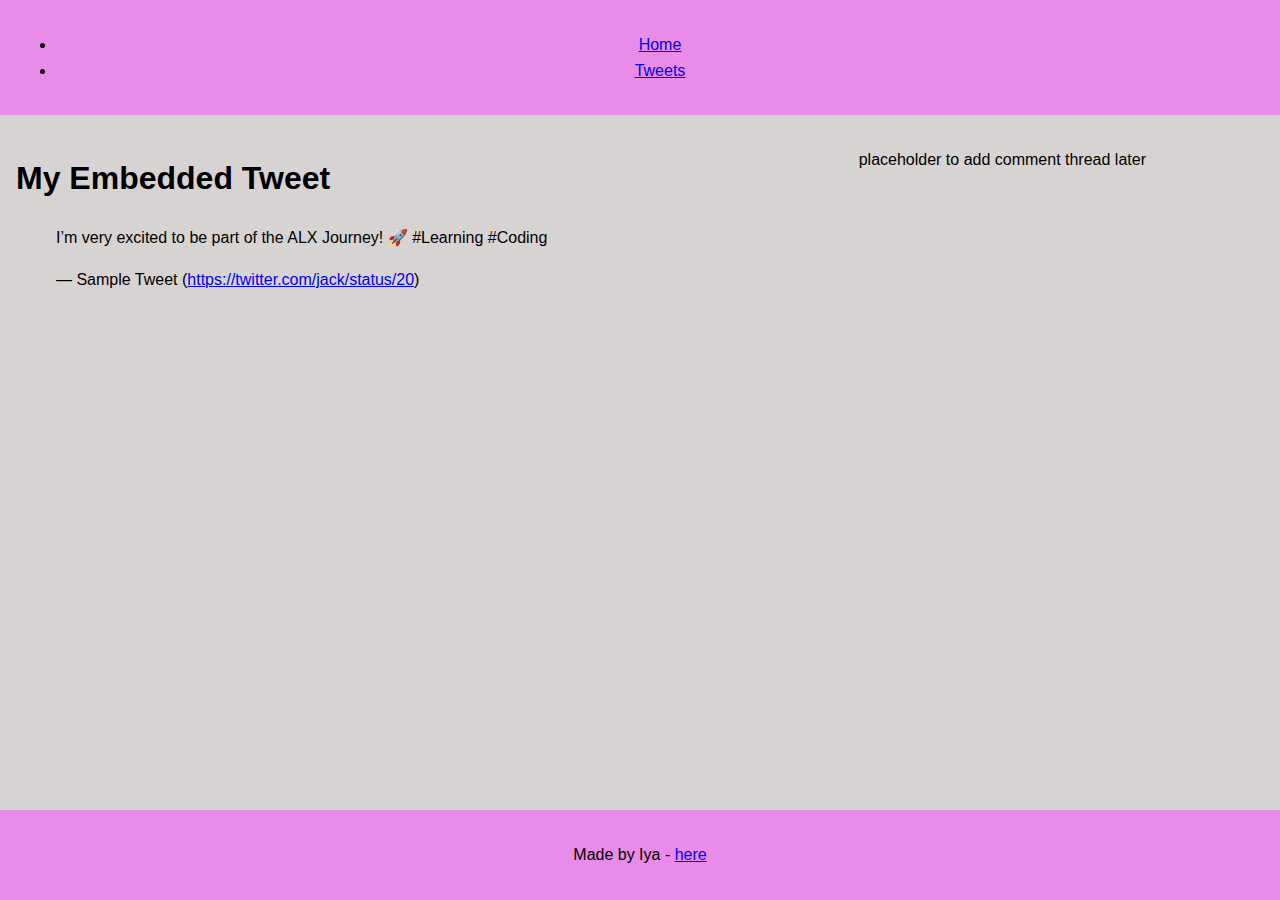
<file: css_basic/tweets.html>
<!DOCTYPE html>
<html lang="en">
<head>
  <meta charset="UTF-8">
  <meta name="viewport" content="width=device-width, initial-scale=1.0">
  <title>Tweets Page</title>

  <link href="base.css" rel="stylesheet">
<link href="styles.css" rel="stylesheet">
</head>
<body>
  <header>
    <ul>
      <li><a href="index.html">Home</a></li>
      <li><a href="tweets.html">Tweets</a></li>
    </ul>
  </header>

  <main>
    <article>
      <h1>My Embedded Tweet</h1>
      <blockquote class="twitter-tweet">
        <p lang="en" dir="ltr">I’m very excited to be part of the ALX Journey! 🚀 #Learning #Coding</p>
        &mdash; Sample Tweet (<a href="https://twitter.com/jack/status/20">https://twitter.com/jack/status/20</a>)
      </blockquote>
      <script async src="https://platform.twitter.com/widgets.js" charset="utf-8"></script>
    </article>
    <aside>
      <p>placeholder to add comment thread later</p>
    </aside>
  </main>

  <footer>
    <p>Made by Iya - <a href="https://your-link.com" target="_blank">here</a></p>
  </footer>
</body>
</html>
</file>
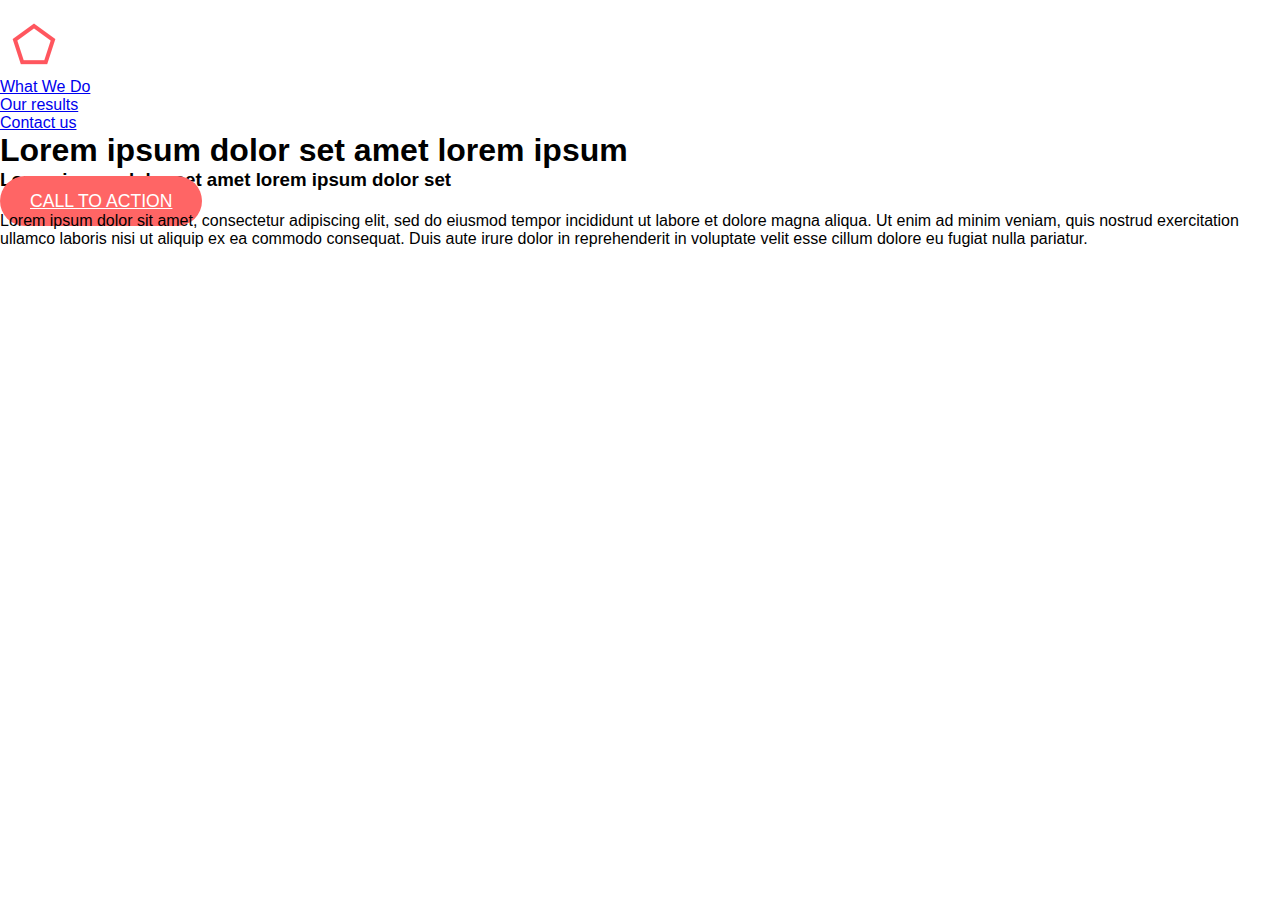
<file: headphones/0-index.html>
<!DOCTYPE html>
<html lang="en">
  <head>
    <meta charset="UTF-8" />
    <meta name="viewport" content="width=device-width, initial-scale=1.0" />
    <title>Headphones Website</title>
    <link rel="stylesheet" href="0-styles.css" />
  </head>
  <body>
        <!-- === CONTAINER START === -->
        <header class="header">
            <!-- === CONTAINER START === -->
            <div class="container">
                <!-- === NAVIGATION START === -->
                <nav class="navbar">
                    <div class="navbar__brand__open">
                        <img src="./images/logo_headphones.png" alt="Headphones logo" class="navbar__brand">
                        <div class="navbar__toggler active">
                            <div class="line top"></div>
                            <div class="line middle"></div>
                            <div class="line bottom"></div>
                        </div>
                    </div>
                    <ul class="navbar__list">
                        <li class="navbar__list-item active"><a href="#" class="navbar__link">What We Do</a></li>
                        <li class="navbar__list-item"><a href="#" class="navbar__link">Our results</a></li>
                        <li class="navbar__list-item"><a href="#" class="navbar__link">Contact us</a></li>
                    </ul>
                </nav>
                <!-- === NAVIGATION END === -->
                <div class="intro__section">
                   <div class="intro__text">
                    <h1 class="intro__title">Lorem ipsum dolor set amet lorem ipsum</h1>
                    <h3 class="intro__sub-title">Lorem ipsum dolor set amet lorem ipsum dolor set</h3>
                    <a href="" class="btn btn--cta">call to action</a>
                    <p class="intro__desc">
                        Lorem ipsum dolor sit amet, consectetur adipiscing elit, sed do eiusmod tempor incididunt ut labore et dolore magna
                        aliqua. Ut enim ad minim veniam, quis nostrud exercitation ullamco laboris nisi ut aliquip ex ea commodo consequat. Duis
                        aute irure dolor in reprehenderit in voluptate velit esse cillum dolore eu fugiat nulla pariatur.
                    </p>
                   </div>
                </div>
            </div>
            <!-- === CONTAINER END === -->
        </header>
        <!-- === HEADER END === -->
        <main></main>
        <footer>

    </footer>
  </body>
</html>
</file>
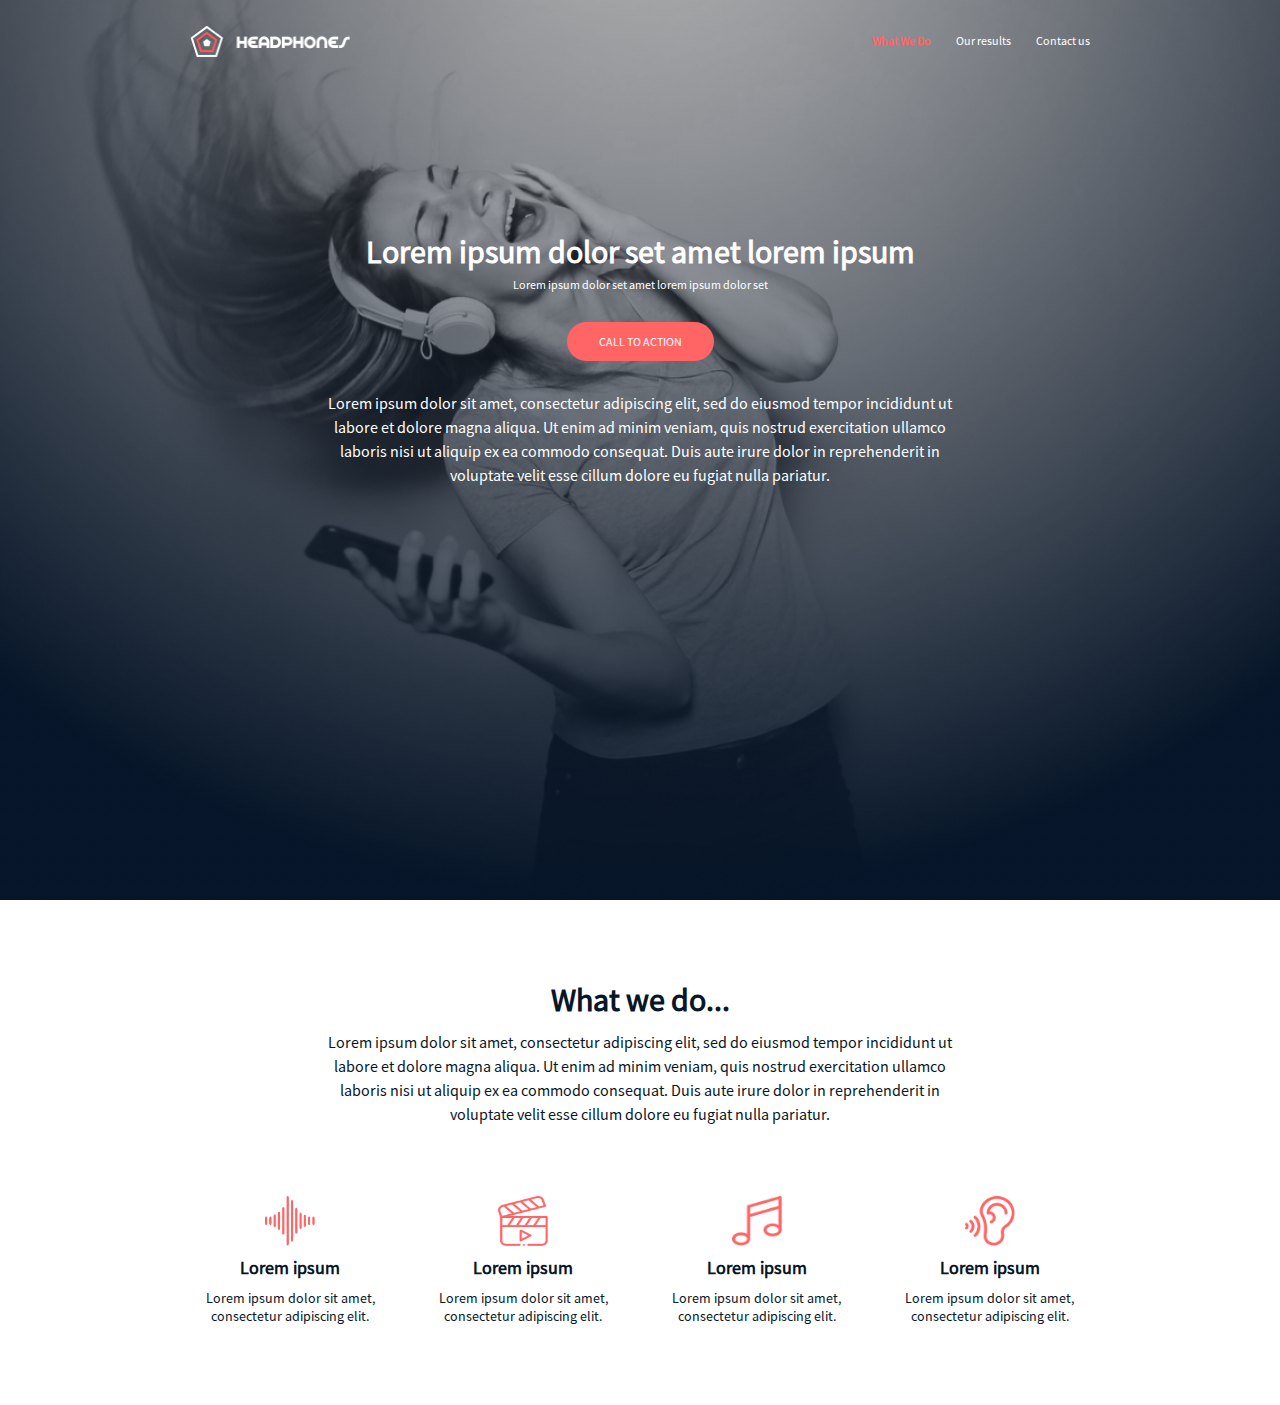
<file: headphones/1-index.html>
<!DOCTYPE html>
<html lang="en">

<head>
    <meta charset="UTF-8" />
    <meta name="viewport" content="width=device-width, initial-scale=1.0" />
    <title>Headphones Website</title>
    <link rel="stylesheet" href="1-styles.css" />
</head>

<body>
    <!-- === CONTAINER START === -->
    <header class="header">
        <!-- === CONTAINER START === -->
        <div class="container">
            <!-- === NAVIGATION START === -->
            <nav class="navbar">
                <div class="navbar__brand__open">
                    <img src="./images/logo_headphones.png" alt="Headphones logo" class="navbar__brand">
                    <div class="navbar__toggler active">
                        <div class="line top"></div>
                        <div class="line middle"></div>
                        <div class="line bottom"></div>
                    </div>
                </div>
                <ul class="navbar__list">
                    <li class="navbar__list-item active"><a href="#" class="navbar__link">What We Do</a></li>
                    <li class="navbar__list-item"><a href="#" class="navbar__link">Our results</a></li>
                    <li class="navbar__list-item"><a href="#" class="navbar__link">Contact us</a></li>
                </ul>
            </nav>
            <!-- === NAVIGATION END === -->
            <div class="intro__section">
                <div class="intro__text">
                    <h1 class="intro__title">Lorem ipsum dolor set amet lorem ipsum</h1>
                    <h3 class="intro__sub-title">Lorem ipsum dolor set amet lorem ipsum dolor set</h3>
                    <a href="" class="btn btn--cta">call to action</a>
                    <p class="intro__desc">
                        Lorem ipsum dolor sit amet, consectetur adipiscing elit, sed do eiusmod tempor incididunt ut
                        labore et dolore magna
                        aliqua. Ut enim ad minim veniam, quis nostrud exercitation ullamco laboris nisi ut aliquip ex ea
                        commodo consequat. Duis
                        aute irure dolor in reprehenderit in voluptate velit esse cillum dolore eu fugiat nulla
                        pariatur.
                    </p>
                </div>
            </div>
        </div>
        <!-- === CONTAINER END === -->
    </header>
    <!-- === HEADER END === -->
    <main>
        <!-- === WHAT WE DO SECTION -->
        <section class="wwwd__section">
            <div class="container">
                <div class="section__header">
                    <h2>What we do...</h2>
                    <p>Lorem ipsum dolor sit amet, consectetur adipiscing elit, sed do eiusmod tempor incididunt ut
                        labore et dolore magna
                        aliqua. Ut enim ad minim veniam, quis nostrud exercitation ullamco laboris nisi ut aliquip ex ea
                        commodo consequat. Duis
                        aute irure dolor in reprehenderit in voluptate velit esse cillum dolore eu fugiat nulla
                        pariatur.</p>
                </div>
                <!-- === FLEX ROW -->
                <div class="flex-row">
                    <div class="flex-col">
                        <div class="card">
                            <img src="./images/sound-frecuency.png" alt="sound frequency image" class="card__img">
                            <h3 class="card__title">Lorem ipsum</h3>
                            <p class="card__desc">Lorem ipsum dolor sit amet, consectetur adipiscing elit.</p>
                        </div>
                    </div>
                    <div class="flex-col"><div class="card">
                        <img src="./images/video.png" alt="sound frequency image" class="card__img">
                        <h3 class="card__title">Lorem ipsum</h3>
                        <p class="card__desc">Lorem ipsum dolor sit amet, consectetur adipiscing elit.</p>
                    </div>
                    </div>
                    <div class="flex-col">
                        <div class="card">
                            <img src="./images/music.png" alt="sound frequency image" class="card__img">
                            <h3 class="card__title">Lorem ipsum</h3>
                            <p class="card__desc">Lorem ipsum dolor sit amet, consectetur adipiscing elit.</p>
                        </div>
                    </div>
                    <div class="flex-col">
                        <div class="card">
                            <img src="./images/hearing.png" alt="sound frequency image" class="card__img">
                            <h3 class="card__title">Lorem ipsum</h3>
                            <p class="card__desc">Lorem ipsum dolor sit amet, consectetur adipiscing elit.</p>
                        </div>
                    </div>
                </div>
            </div>
        </section>
    </main>
    <footer>

    </footer>
</body>

</html>
</file>
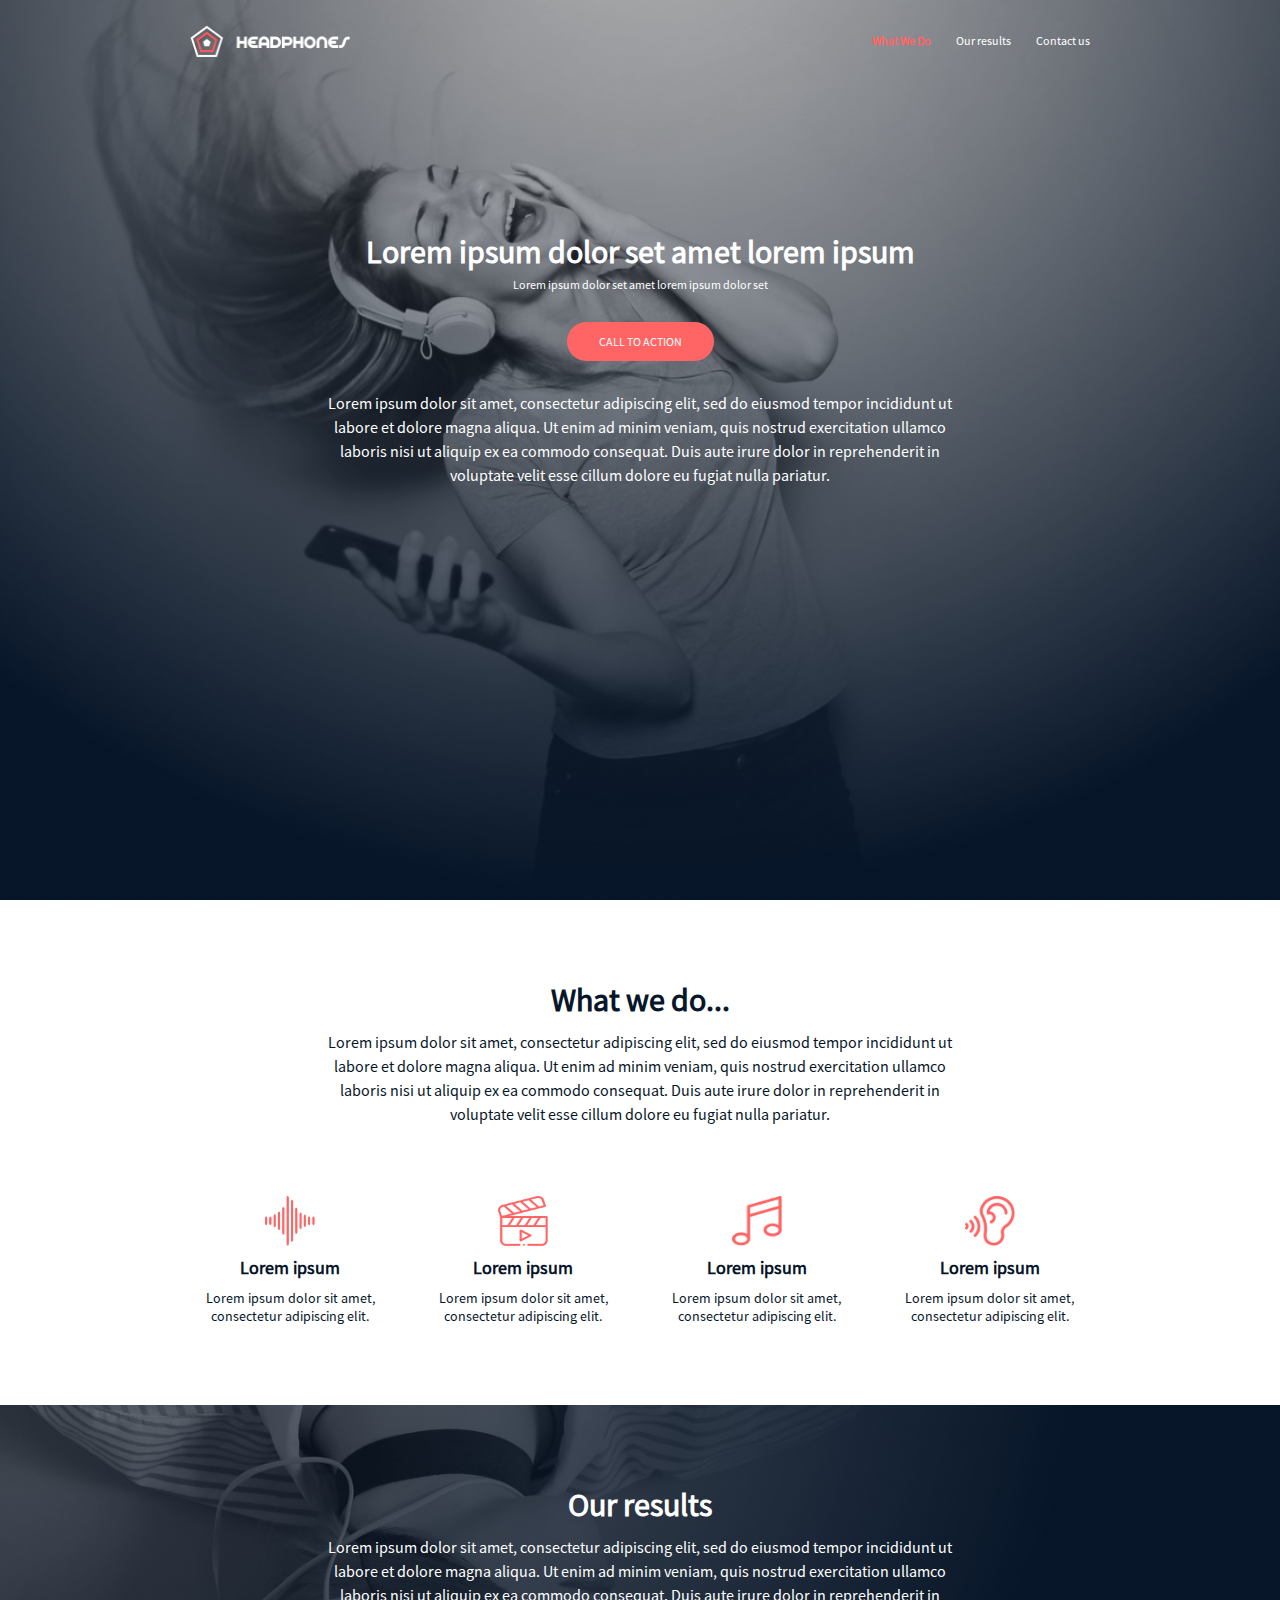
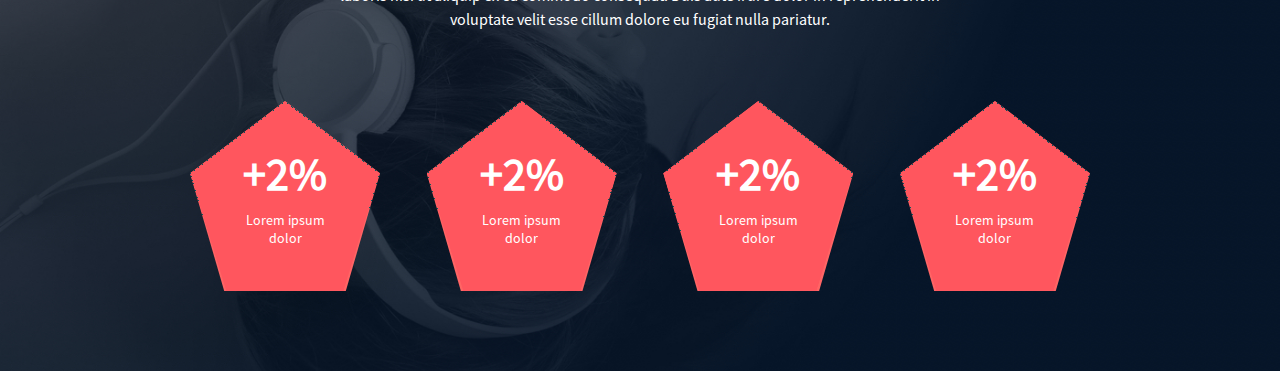
<file: headphones/2-index.html>
<!DOCTYPE html>
<html lang="en">

<head>
    <meta charset="UTF-8" />
    <meta name="viewport" content="width=device-width, initial-scale=1.0" />
    <title>Headphones Website</title>
    <link rel="stylesheet" href="2-styles.css" />
</head>

<body>
    <!-- === CONTAINER START === -->
    <header class="header">
        <!-- === CONTAINER START === -->
        <div class="container">
            <!-- === NAVIGATION START === -->
            <nav class="navbar">
                <div class="navbar__brand__open">
                    <img src="./images/logo_headphones.png" alt="Headphones logo" class="navbar__brand">
                    <div class="navbar__toggler active">
                        <div class="line top"></div>
                        <div class="line middle"></div>
                        <div class="line bottom"></div>
                    </div>
                </div>
                <ul class="navbar__list">
                    <li class="navbar__list-item active"><a href="#" class="navbar__link">What We Do</a></li>
                    <li class="navbar__list-item"><a href="#" class="navbar__link">Our results</a></li>
                    <li class="navbar__list-item"><a href="#" class="navbar__link">Contact us</a></li>
                </ul>
            </nav>
            <!-- === NAVIGATION END === -->
            <div class="intro__section">
                <div class="intro__text">
                    <h1 class="intro__title">Lorem ipsum dolor set amet lorem ipsum</h1>
                    <h3 class="intro__sub-title">Lorem ipsum dolor set amet lorem ipsum dolor set</h3>
                    <a href="" class="btn btn--cta">call to action</a>
                    <p class="intro__desc">
                        Lorem ipsum dolor sit amet, consectetur adipiscing elit, sed do eiusmod tempor incididunt ut
                        labore et dolore magna
                        aliqua. Ut enim ad minim veniam, quis nostrud exercitation ullamco laboris nisi ut aliquip ex ea
                        commodo consequat. Duis
                        aute irure dolor in reprehenderit in voluptate velit esse cillum dolore eu fugiat nulla
                        pariatur.
                    </p>
                </div>
            </div>
        </div>
        <!-- === CONTAINER END === -->
    </header>
    <!-- === HEADER END === -->
    <main>
        <!-- === WHAT WE DO SECTION -->
        <section class="wwwd__section">
            <div class="container">
                <div class="section__header">
                    <h2>What we do...</h2>
                    <p>Lorem ipsum dolor sit amet, consectetur adipiscing elit, sed do eiusmod tempor incididunt ut
                        labore et dolore magna
                        aliqua. Ut enim ad minim veniam, quis nostrud exercitation ullamco laboris nisi ut aliquip ex ea
                        commodo consequat. Duis
                        aute irure dolor in reprehenderit in voluptate velit esse cillum dolore eu fugiat nulla
                        pariatur.</p>
                </div>
                <!-- === FLEX ROW -->
                <div class="flex-row">
                    <div class="flex-col">
                        <div class="card">
                            <img src="./images/sound-frecuency.png" alt="sound frequency image" class="card__img">
                            <h3 class="card__title">Lorem ipsum</h3>
                            <p class="card__desc">Lorem ipsum dolor sit amet, consectetur adipiscing elit.</p>
                        </div>
                    </div>
                    <div class="flex-col">
                        <div class="card">
                            <img src="./images/video.png" alt="sound frequency image" class="card__img">
                            <h3 class="card__title">Lorem ipsum</h3>
                            <p class="card__desc">Lorem ipsum dolor sit amet, consectetur adipiscing elit.</p>
                        </div>
                    </div>
                    <div class="flex-col">
                        <div class="card">
                            <img src="./images/music.png" alt="sound frequency image" class="card__img">
                            <h3 class="card__title">Lorem ipsum</h3>
                            <p class="card__desc">Lorem ipsum dolor sit amet, consectetur adipiscing elit.</p>
                        </div>
                    </div>
                    <div class="flex-col">
                        <div class="card">
                            <img src="./images/hearing.png" alt="sound frequency image" class="card__img">
                            <h3 class="card__title">Lorem ipsum</h3>
                            <p class="card__desc">Lorem ipsum dolor sit amet, consectetur adipiscing elit.</p>
                        </div>
                    </div>
                </div>
            </div>
        </section>
        <!-- === RESULTS SECTION ===  -->
        <section class="results__section">
            <div class="container">
                <div class="section__header">
                    <h2>Our results</h2>
                    <p>Lorem ipsum dolor sit amet, consectetur adipiscing elit, sed do eiusmod tempor incididunt ut
                        labore et dolore magna
                        aliqua. Ut enim ad minim veniam, quis nostrud exercitation ullamco laboris nisi ut aliquip ex ea
                        commodo consequat. Duis
                        aute irure dolor in reprehenderit in voluptate velit esse cillum dolore eu fugiat nulla
                        pariatur.</p>
                </div>
                <!-- === FLEX ROW -->
                <div class="flex-row">
                    <div class="flex-col">
                        <div class="pentagon">
                            <img src="./images/pentagone.png" alt="pentagone" class="pentagon__img">
                            <div class="pentagon__text">
                                <h3 class="pentagon__title">+2%</h3>
                                <div class="pentagon__desc">Lorem ipsum dolor</div>
                            </div>
                        </div>
                    </div>
                    <div class="flex-col">
                        <div class="pentagon">
                            <img src="./images/pentagone.png" alt="pentagon" class="pentagon__img">
                            <div class="pentagon__text">
                                <h3 class="pentagon__title">+2%</h3>
                                <div class="pentagon__desc">Lorem ipsum dolor</div>
                            </div>
                        </div>
                    </div>
                    <div class="flex-col">
                        <div class="pentagon">
                            <img src="./images/pentagone.png" alt="pentagon" class="pentagon__img">
                            <div class="pentagon__text">
                                <h3 class="pentagon__title">+2%</h3>
                                <div class="pentagon__desc">Lorem ipsum dolor</div>
                            </div>
                        </div>
                    </div>
                    <div class="flex-col">
                        <div class="pentagon">
                            <img src="./images/pentagone.png" alt="pentagon" class="pentagon__img">
                            <div class="pentagon__text">
                                <h3 class="pentagon__title">+2%</h3>
                                <div class="pentagon__desc">Lorem ipsum dolor</div>
                            </div>
                        </div>
                    </div>
                    
                </div>
            </div>
        </section>
    </main>
    <footer>

    </footer>
</body>

</html>
</file>
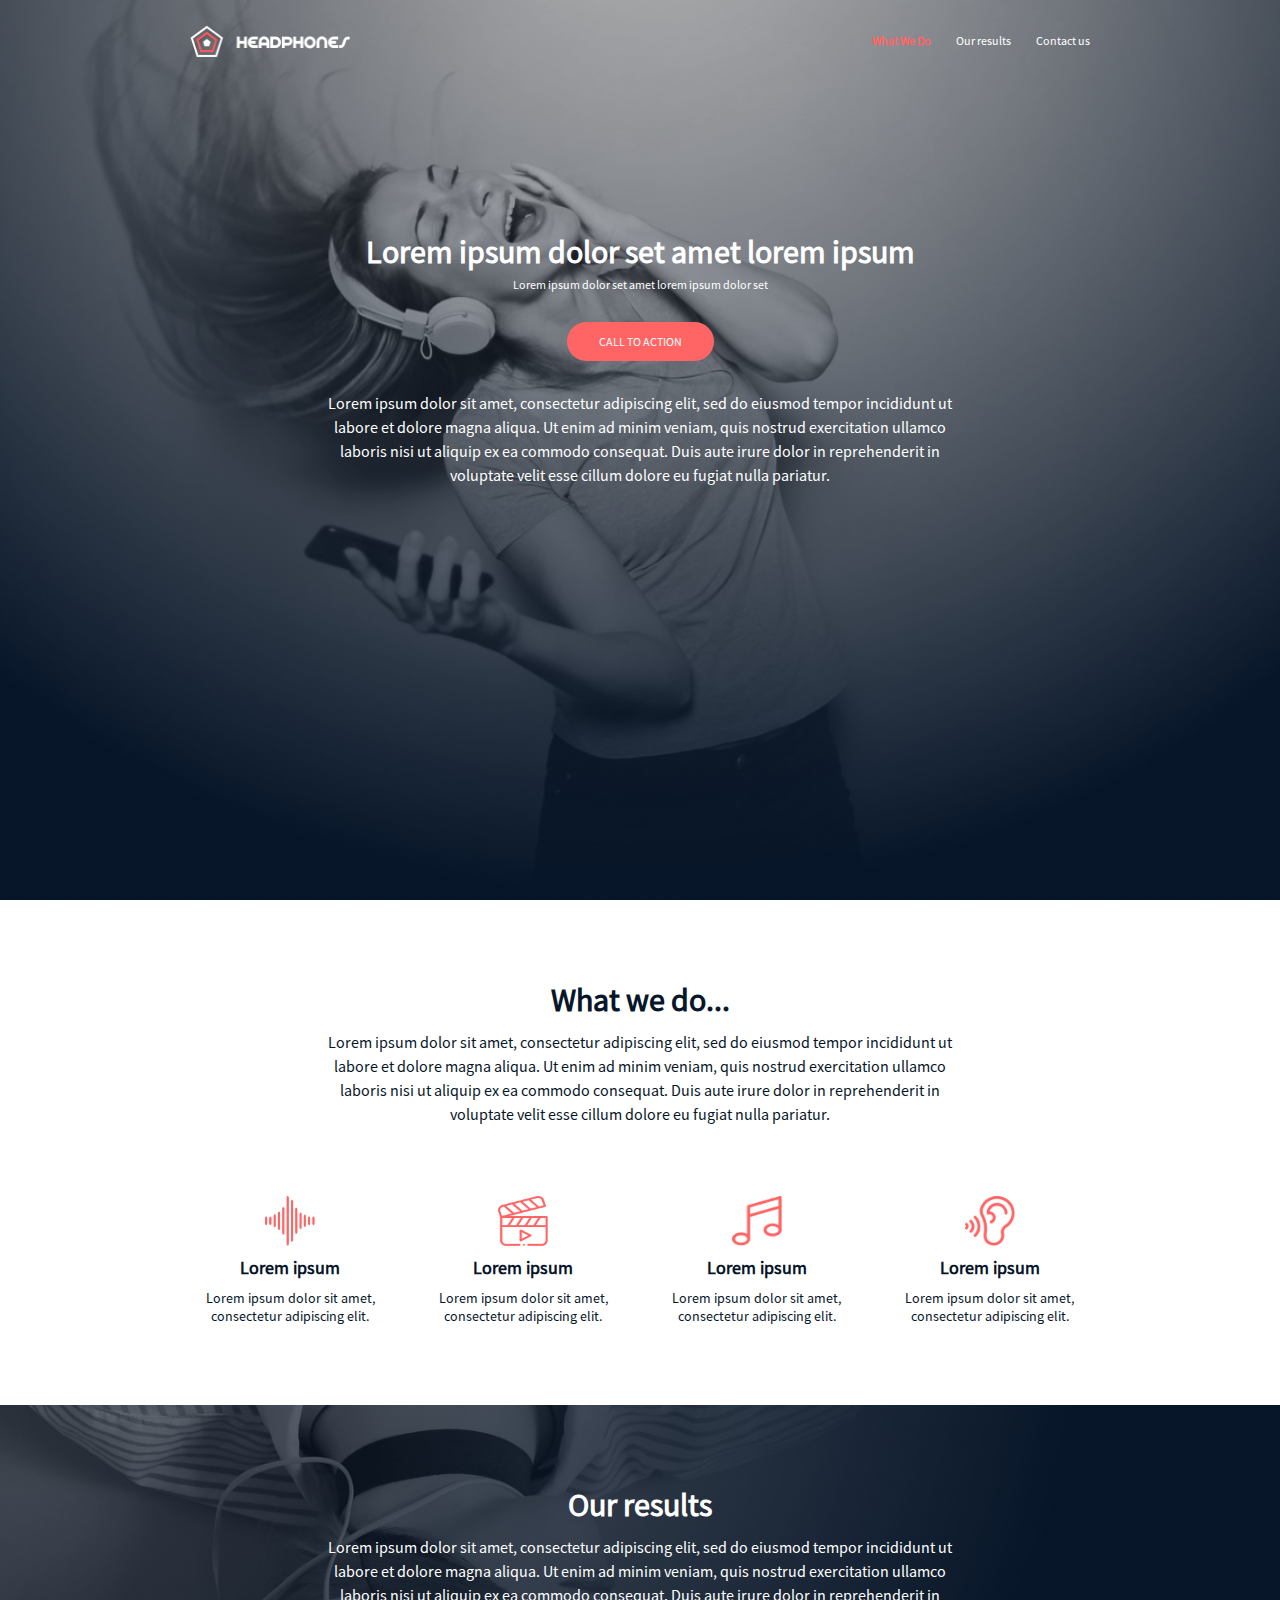
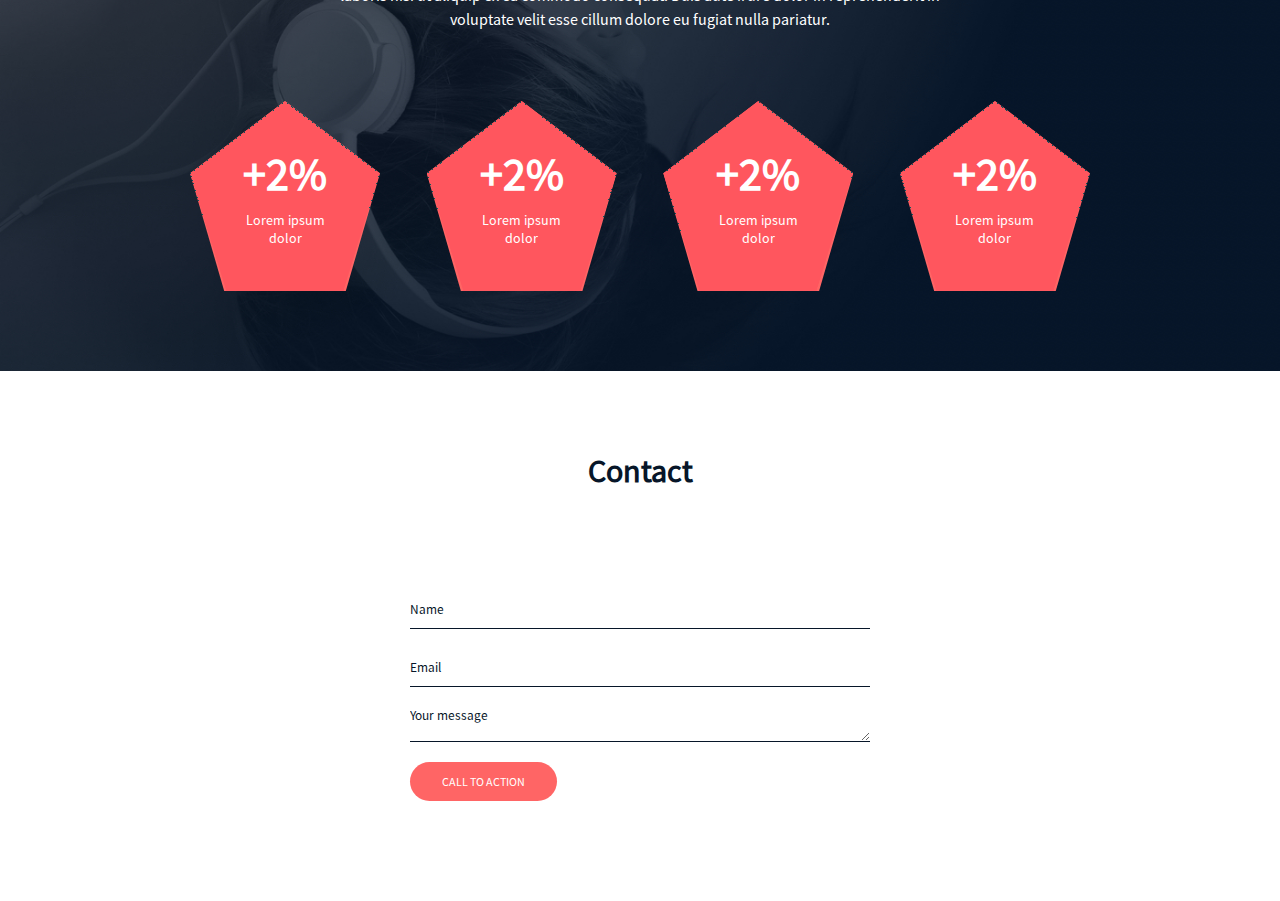
<file: headphones/3-index.html>
<!DOCTYPE html>
<html lang="en">

<head>
    <meta charset="UTF-8" />
    <meta name="viewport" content="width=device-width, initial-scale=1.0" />
    <title>Headphones Website</title>
    <link rel="stylesheet" href="3-styles.css" />
</head>

<body>
    <!-- === CONTAINER START === -->
    <header class="header">
        <!-- === CONTAINER START === -->
        <div class="container">
            <!-- === NAVIGATION START === -->
            <nav class="navbar">
                <div class="navbar__brand__open">
                    <img src="./images/logo_headphones.png" alt="Headphones logo" class="navbar__brand">
                    <div class="navbar__toggler active">
                        <div class="line top"></div>
                        <div class="line middle"></div>
                        <div class="line bottom"></div>
                    </div>
                </div>
                <ul class="navbar__list">
                    <li class="navbar__list-item active"><a href="#" class="navbar__link">What We Do</a></li>
                    <li class="navbar__list-item"><a href="#" class="navbar__link">Our results</a></li>
                    <li class="navbar__list-item"><a href="#" class="navbar__link">Contact us</a></li>
                </ul>
            </nav>
            <!-- === NAVIGATION END === -->
            <div class="intro__section">
                <div class="intro__text">
                    <h1 class="intro__title">Lorem ipsum dolor set amet lorem ipsum</h1>
                    <h3 class="intro__sub-title">Lorem ipsum dolor set amet lorem ipsum dolor set</h3>
                    <a href="" class="btn btn--cta">call to action</a>
                    <p class="intro__desc">
                        Lorem ipsum dolor sit amet, consectetur adipiscing elit, sed do eiusmod tempor incididunt ut
                        labore et dolore magna
                        aliqua. Ut enim ad minim veniam, quis nostrud exercitation ullamco laboris nisi ut aliquip ex ea
                        commodo consequat. Duis
                        aute irure dolor in reprehenderit in voluptate velit esse cillum dolore eu fugiat nulla
                        pariatur.
                    </p>
                </div>
            </div>
        </div>
        <!-- === CONTAINER END === -->
    </header>
    <!-- === HEADER END === -->
    <main>
        <!-- === WHAT WE DO SECTION -->
        <section class="wwwd__section">
            <div class="container">
                <div class="section__header">
                    <h2>What we do...</h2>
                    <p>Lorem ipsum dolor sit amet, consectetur adipiscing elit, sed do eiusmod tempor incididunt ut
                        labore et dolore magna
                        aliqua. Ut enim ad minim veniam, quis nostrud exercitation ullamco laboris nisi ut aliquip ex ea
                        commodo consequat. Duis
                        aute irure dolor in reprehenderit in voluptate velit esse cillum dolore eu fugiat nulla
                        pariatur.</p>
                </div>
                <!-- === FLEX ROW -->
                <div class="flex-row">
                    <div class="flex-col">
                        <div class="card">
                            <img src="./images/sound-frecuency.png" alt="sound frequency image" class="card__img">
                            <h3 class="card__title">Lorem ipsum</h3>
                            <p class="card__desc">Lorem ipsum dolor sit amet, consectetur adipiscing elit.</p>
                        </div>
                    </div>
                    <div class="flex-col">
                        <div class="card">
                            <img src="./images/video.png" alt="sound frequency image" class="card__img">
                            <h3 class="card__title">Lorem ipsum</h3>
                            <p class="card__desc">Lorem ipsum dolor sit amet, consectetur adipiscing elit.</p>
                        </div>
                    </div>
                    <div class="flex-col">
                        <div class="card">
                            <img src="./images/music.png" alt="sound frequency image" class="card__img">
                            <h3 class="card__title">Lorem ipsum</h3>
                            <p class="card__desc">Lorem ipsum dolor sit amet, consectetur adipiscing elit.</p>
                        </div>
                    </div>
                    <div class="flex-col">
                        <div class="card">
                            <img src="./images/hearing.png" alt="sound frequency image" class="card__img">
                            <h3 class="card__title">Lorem ipsum</h3>
                            <p class="card__desc">Lorem ipsum dolor sit amet, consectetur adipiscing elit.</p>
                        </div>
                    </div>
                </div>
            </div>
        </section>
        <!-- === RESULTS SECTION ===  -->
        <section class="results__section">
            <div class="container">
                <div class="section__header">
                    <h2>Our results</h2>
                    <p>Lorem ipsum dolor sit amet, consectetur adipiscing elit, sed do eiusmod tempor incididunt ut
                        labore et dolore magna
                        aliqua. Ut enim ad minim veniam, quis nostrud exercitation ullamco laboris nisi ut aliquip ex ea
                        commodo consequat. Duis
                        aute irure dolor in reprehenderit in voluptate velit esse cillum dolore eu fugiat nulla
                        pariatur.</p>
                </div>
                <!-- === FLEX ROW -->
                <div class="flex-row">
                    <div class="flex-col">
                        <div class="pentagon">
                            <img src="./images/pentagone.png" alt="pentagon" class="pentagon__img">
                            <div class="pentagon__text">
                                <h3 class="pentagon__title">+2%</h3>
                                <div class="pentagon__desc">Lorem ipsum dolor</div>
                            </div>
                        </div>
                    </div>
                    <div class="flex-col">
                        <div class="pentagon">
                            <img src="./images/pentagone.png" alt="pentagon" class="pentagon__img">
                            <div class="pentagon__text">
                                <h3 class="pentagon__title">+2%</h3>
                                <div class="pentagon__desc">Lorem ipsum dolor</div>
                            </div>
                        </div>
                    </div>
                    <div class="flex-col">
                        <div class="pentagon">
                            <img src="./images/pentagone.png" alt="pentagon" class="pentagon__img">
                            <div class="pentagon__text">
                                <h3 class="pentagon__title">+2%</h3>
                                <div class="pentagon__desc">Lorem ipsum dolor</div>
                            </div>
                        </div>
                    </div>
                    <div class="flex-col">
                        <div class="pentagon">
                            <img src="./images/pentagone.png" alt="pentagon" class="pentagon__img">
                            <div class="pentagon__text">
                                <h3 class="pentagon__title">+2%</h3>
                                <div class="pentagon__desc">Lorem ipsum dolor</div>
                            </div>
                        </div>
                    </div>

                </div>
            </div>
        </section>
        <!-- === END OF OUR RESULTS SECTION -->
         <section class="contact">
            <div class="container">
                <div class="section__header">
                    <h2>Contact</h2>
                </div>
                <!-- form -->
                 <form action="" class="form">
                    <input type="text" placeholder="Name" required>
                    <input type="email" placeholder="Email" required>
                    <textarea name="" id="" placeholder="Your message" required></textarea>
                    <button type="submit" class="btn btn--cta">CALL TO ACTION</button>
                </form>
            </div>
         </section>
    </main>
    <footer>

    </footer>
</body>

</html>
</file>
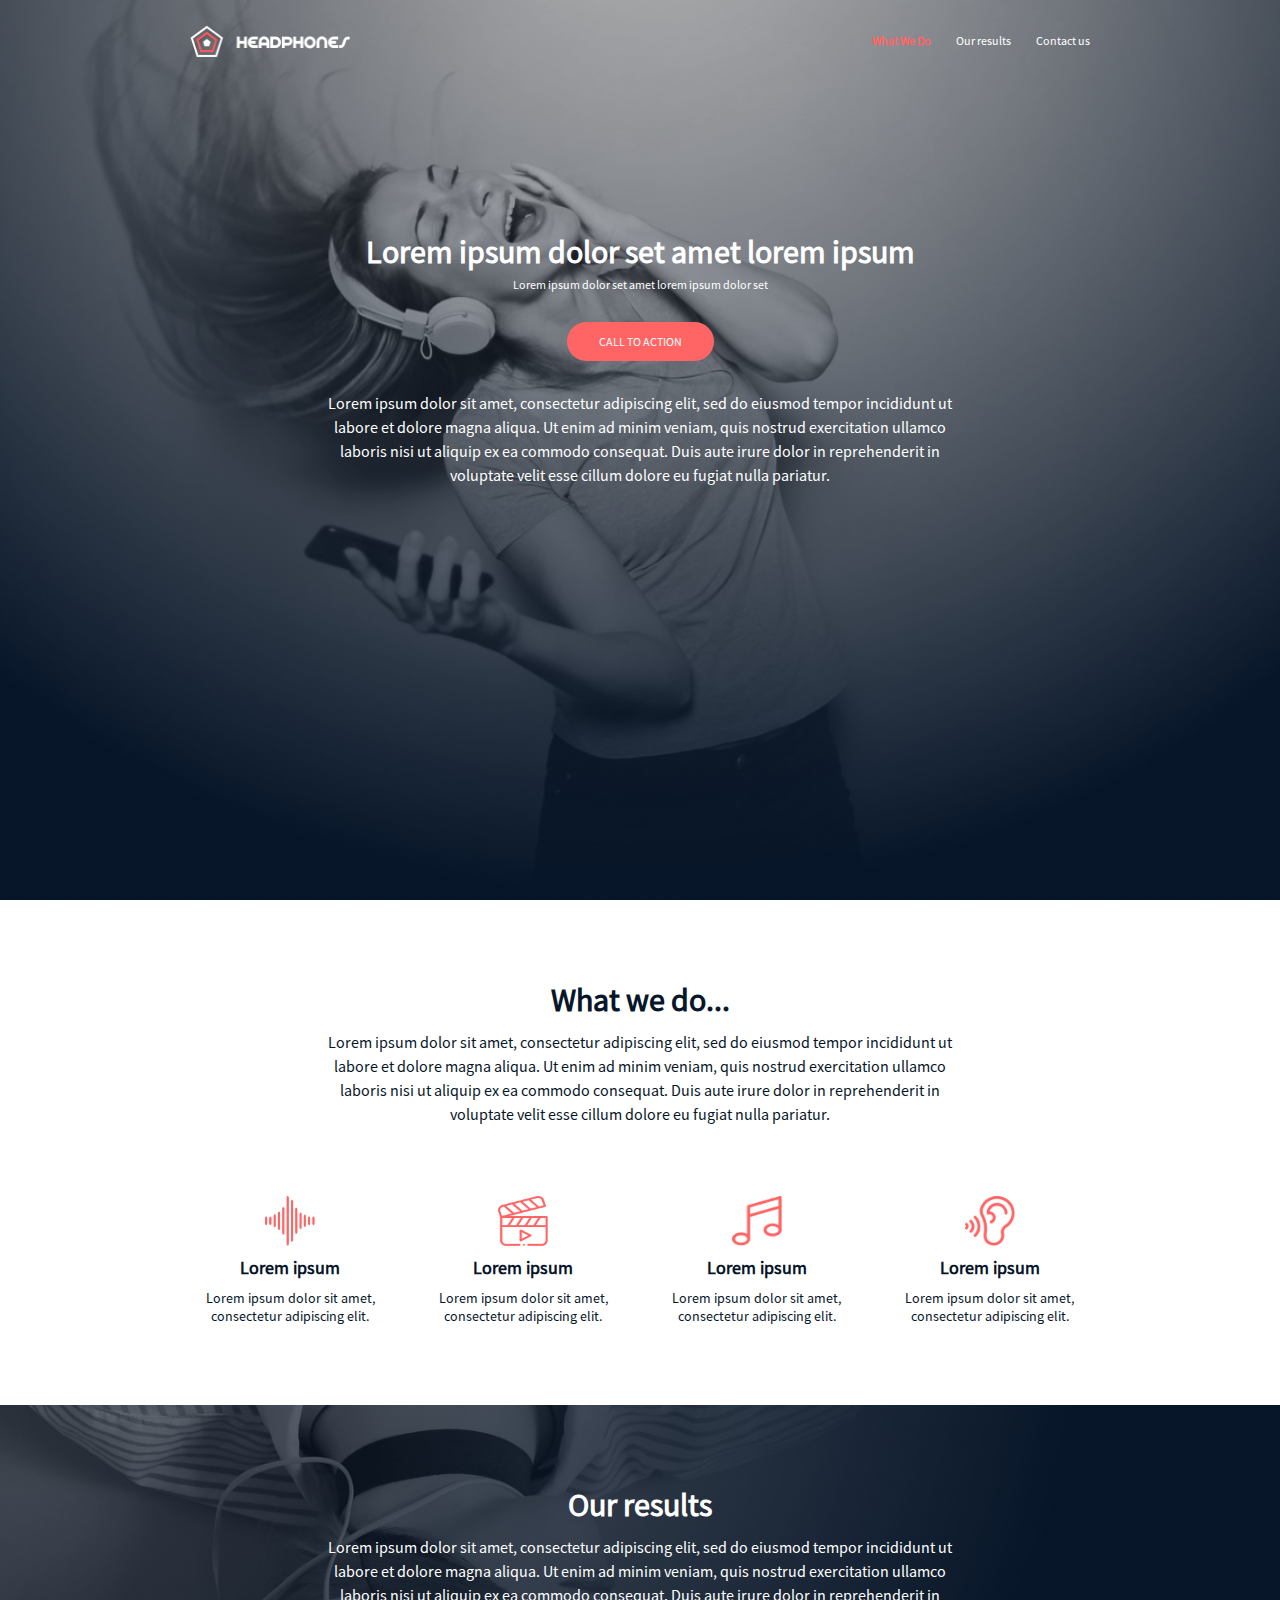
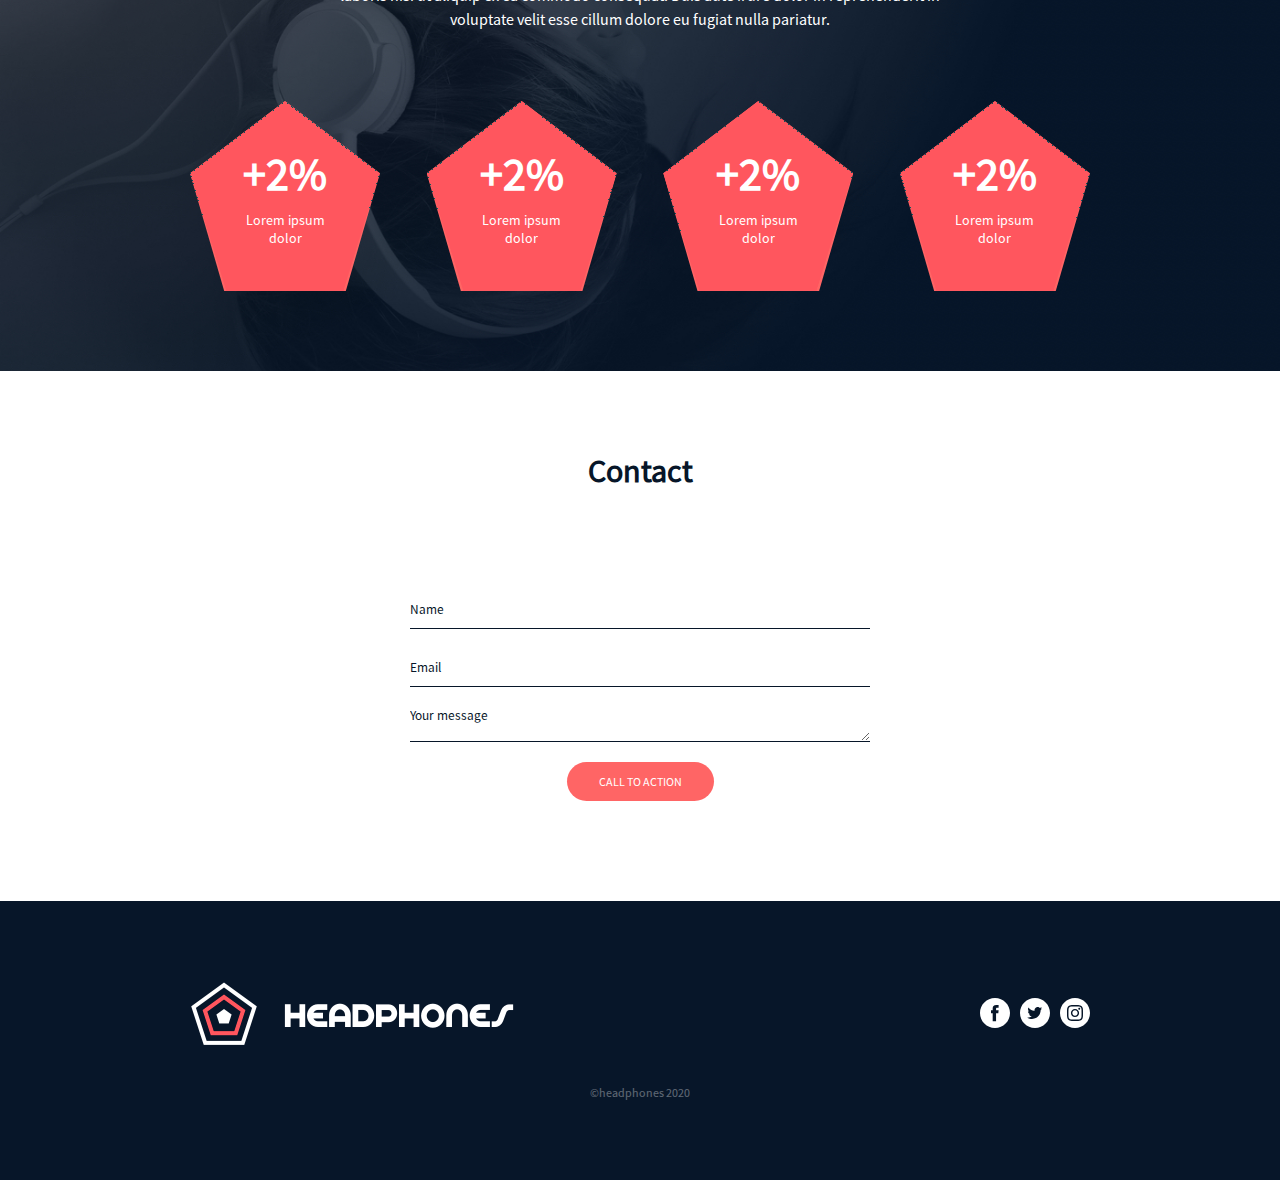
<file: headphones/4-index.html>
<!DOCTYPE html>
<html lang="en">

<head>
    <meta charset="UTF-8" />
    <meta name="viewport" content="width=device-width, initial-scale=1.0" />
    <title>Headphones Website</title>
    <link rel="stylesheet" href="4-styles.css" />
</head>

<body>
    <!-- === HEADER START === -->
    <header class="header">
        <!-- === CONTAINER START === -->
        <div class="container">
            <!-- === NAVIGATION START === -->
            <nav class="navbar">
                <div class="navbar__brand__open">
                    <img src="./images/logo_headphones.png" alt="Headphones logo" class="navbar__brand">
                    <div class="navbar__toggler active">
                        <div class="line top"></div>
                        <div class="line middle"></div>
                        <div class="line bottom"></div>
                    </div>
                </div>
                <ul class="navbar__list">
                    <li class="navbar__list-item active"><a href="#" class="navbar__link">What We Do</a></li>
                    <li class="navbar__list-item"><a href="#" class="navbar__link">Our results</a></li>
                    <li class="navbar__list-item"><a href="#" class="navbar__link">Contact us</a></li>
                </ul>
            </nav>
            <!-- === NAVIGATION END === -->
            <div class="intro__section">
                <div class="intro__text">
                    <h1 class="intro__title">Lorem ipsum dolor set amet lorem ipsum</h1>
                    <h3 class="intro__sub-title">Lorem ipsum dolor set amet lorem ipsum dolor set</h3>
                    <a href="" class="btn btn--cta">call to action</a>
                    <p class="intro__desc">
                        Lorem ipsum dolor sit amet, consectetur adipiscing elit, sed do eiusmod tempor incididunt ut
                        labore et dolore magna
                        aliqua. Ut enim ad minim veniam, quis nostrud exercitation ullamco laboris nisi ut aliquip ex ea
                        commodo consequat. Duis
                        aute irure dolor in reprehenderit in voluptate velit esse cillum dolore eu fugiat nulla
                        pariatur.
                    </p>
                </div>
            </div>
        </div>
        <!-- === CONTAINER END === -->
    </header>
    <!-- === HEADER END === -->
    <main>
        <!-- === WHAT WE DO SECTION -->
        <section class="wwwd__section">
            <div class="container">
                <div class="section__header">
                    <h2>What we do...</h2>
                    <p>Lorem ipsum dolor sit amet, consectetur adipiscing elit, sed do eiusmod tempor incididunt ut
                        labore et dolore magna
                        aliqua. Ut enim ad minim veniam, quis nostrud exercitation ullamco laboris nisi ut aliquip ex ea
                        commodo consequat. Duis
                        aute irure dolor in reprehenderit in voluptate velit esse cillum dolore eu fugiat nulla
                        pariatur.</p>
                </div>
                <!-- === FLEX ROW -->
                <div class="flex-row">
                    <div class="flex-col">
                        <div class="card">
                            <img src="./images/sound-frecuency.png" alt="sound frequency image" class="card__img">
                            <h3 class="card__title">Lorem ipsum</h3>
                            <p class="card__desc">Lorem ipsum dolor sit amet, consectetur adipiscing elit.</p>
                        </div>
                    </div>
                    <div class="flex-col">
                        <div class="card">
                            <img src="./images/video.png" alt="sound frequency image" class="card__img">
                            <h3 class="card__title">Lorem ipsum</h3>
                            <p class="card__desc">Lorem ipsum dolor sit amet, consectetur adipiscing elit.</p>
                        </div>
                    </div>
                    <div class="flex-col">
                        <div class="card">
                            <img src="./images/music.png" alt="sound frequency image" class="card__img">
                            <h3 class="card__title">Lorem ipsum</h3>
                            <p class="card__desc">Lorem ipsum dolor sit amet, consectetur adipiscing elit.</p>
                        </div>
                    </div>
                    <div class="flex-col">
                        <div class="card">
                            <img src="./images/hearing.png" alt="sound frequency image" class="card__img">
                            <h3 class="card__title">Lorem ipsum</h3>
                            <p class="card__desc">Lorem ipsum dolor sit amet, consectetur adipiscing elit.</p>
                        </div>
                    </div>
                </div>
            </div>
        </section>
        <!-- === RESULTS SECTION ===  -->
        <section class="results__section">
            <div class="container">
                <div class="section__header">
                    <h2>Our results</h2>
                    <p>Lorem ipsum dolor sit amet, consectetur adipiscing elit, sed do eiusmod tempor incididunt ut
                        labore et dolore magna
                        aliqua. Ut enim ad minim veniam, quis nostrud exercitation ullamco laboris nisi ut aliquip ex ea
                        commodo consequat. Duis
                        aute irure dolor in reprehenderit in voluptate velit esse cillum dolore eu fugiat nulla
                        pariatur.</p>
                </div>
                <!-- === FLEX ROW -->
                <div class="flex-row">
                    <div class="flex-col">
                        <div class="pentagon">
                            <img src="./images/pentagone.png" alt="pentagon" class="pentagon__img">
                            <div class="pentagon__text">
                                <h3 class="pentagon__title">+2%</h3>
                                <div class="pentagon__desc">Lorem ipsum dolor</div>
                            </div>
                        </div>
                    </div>
                    <div class="flex-col">
                        <div class="pentagon">
                            <img src="./images/pentagone.png" alt="pentagon" class="pentagon__img">
                            <div class="pentagon__text">
                                <h3 class="pentagon__title">+2%</h3>
                                <div class="pentagon__desc">Lorem ipsum dolor</div>
                            </div>
                        </div>
                    </div>
                    <div class="flex-col">
                        <div class="pentagon">
                            <img src="./images/pentagone.png" alt="pentagon" class="pentagon__img">
                            <div class="pentagon__text">
                                <h3 class="pentagon__title">+2%</h3>
                                <div class="pentagon__desc">Lorem ipsum dolor</div>
                            </div>
                        </div>
                    </div>
                    <div class="flex-col">
                        <div class="pentagon">
                            <img src="./images/pentagone.png" alt="pentagon" class="pentagon__img">
                            <div class="pentagon__text">
                                <h3 class="pentagon__title">+2%</h3>
                                <div class="pentagon__desc">Lorem ipsum dolor</div>
                            </div>
                        </div>
                    </div>

                </div>
            </div>
        </section>
        <!-- === END OF OUR RESULTS SECTION -->
        <section class="contact">
            <div class="container">
                <div class="section__header">
                    <h2>Contact</h2>
                </div>
                <!-- form -->
                <form action="" class="form">
                    <input type="text" placeholder="Name" required>
                    <input type="email" placeholder="Email" required>
                    <textarea name="" id="" placeholder="Your message" required></textarea>
                    <button type="submit" class="btn btn--cta">CALL TO ACTION</button>
                </form>
            </div>
        </section>
    </main>
    <footer class="footer">
        <div class="container">
            <div class="footer__row">
                <img src="./images/logo_headphones.png" alt="" class="logo">
                <div class="footer__icons">
                    <a href="" class="footer__icon"><img src="./images/Facebook_White-1.svg" alt="Facebook icon"></a>
                    <a href="" class="footer__icon"><img src="./images/Twitter_White-2.svg" alt="twitter icon"></a>
                    <a href="" class="footer__icon"><img src="./images/Instagram_White-1.svg" alt="Instagram icon"></a>
                </div>
            </div>
            <p class="footer__copy-right">
                ©headphones 2020
            </p>
        </div>
    </footer>
</body>

</html>
</file>
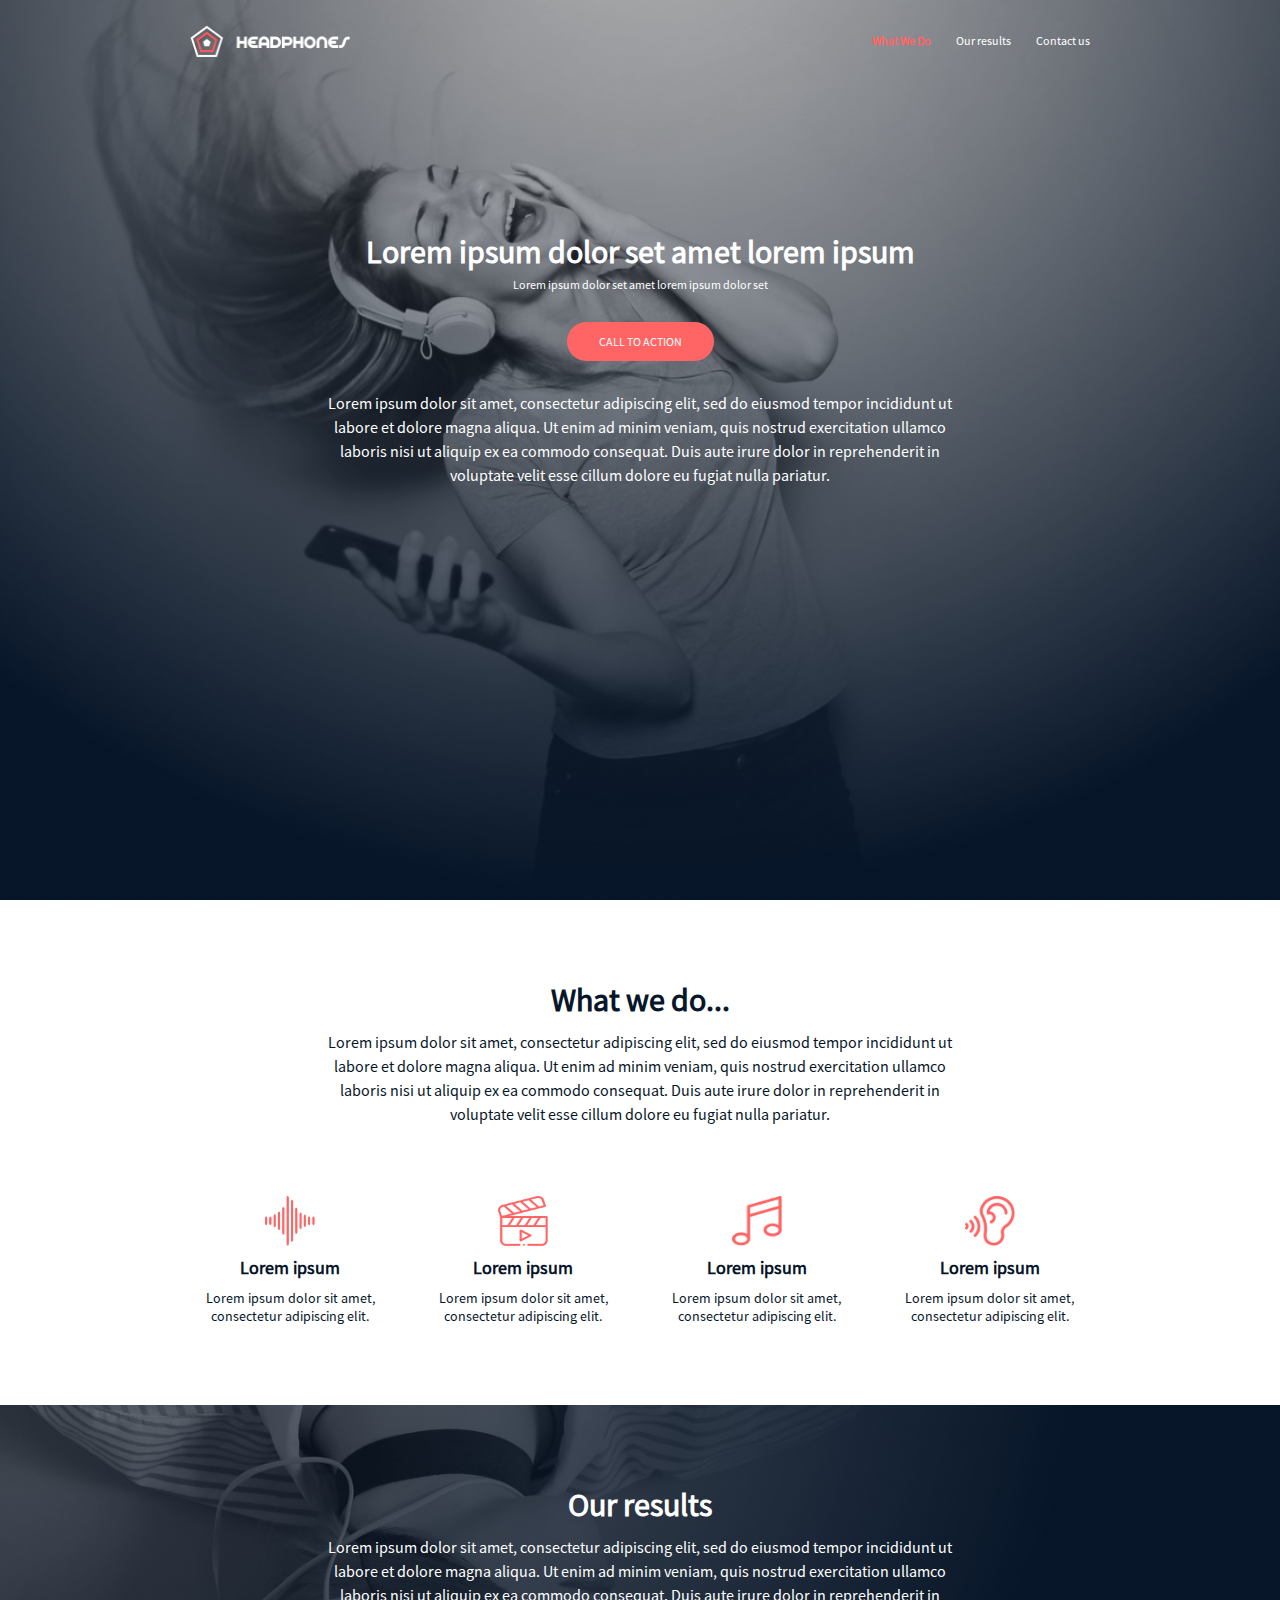
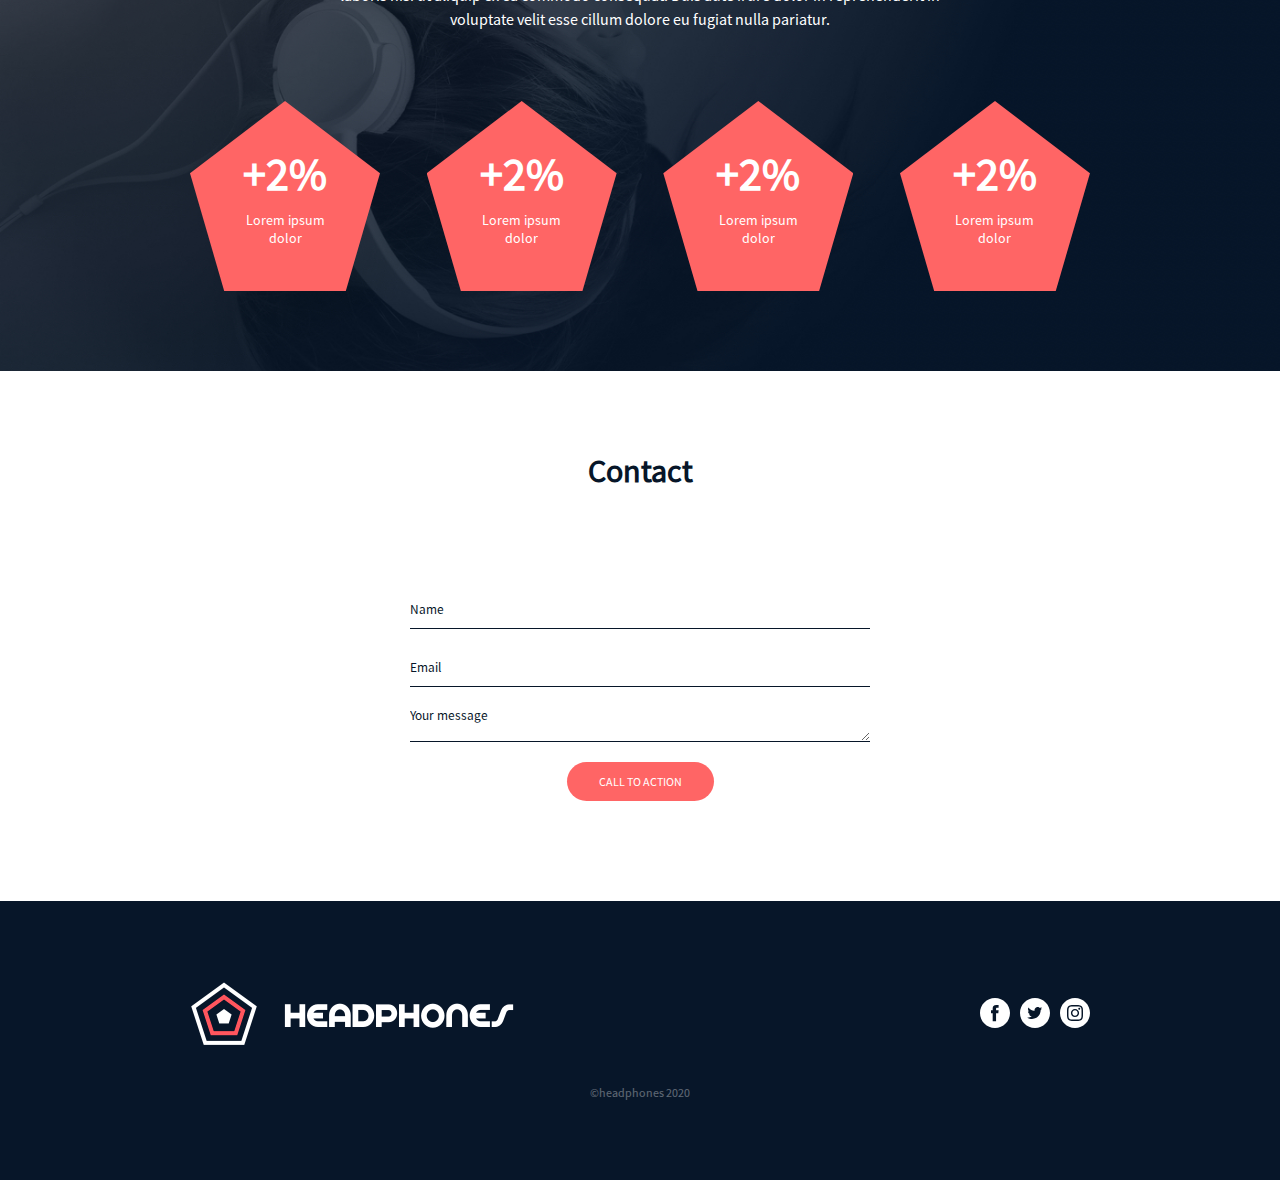
<file: headphones/6-index.html>
<!DOCTYPE html>
<html lang="en">

<head>
    <meta charset="UTF-8" />
    <meta name="viewport" content="width=device-width, initial-scale=1.0" />
    <title>Headphones Website</title>
    <link rel="stylesheet" href="6-styles.css" />
</head>

<body>
    <!-- === HEADER START === -->
    <header class="header">
        <!-- === CONTAINER START === -->
        <div class="container">
            <!-- === NAVIGATION START === -->
            <nav class="navbar">
                <div class="navbar__brand__open">
                    <img src="./images/logo_headphones.png" alt="Headphones logo" class="navbar__brand">
                    <div class="navbar__toggler active">
                        <div class="line top"></div>
                        <div class="line middle"></div>
                        <div class="line bottom"></div>
                    </div>
                </div>
                <ul class="navbar__list">
                    <li class="navbar__list-item active"><a href="#" class="navbar__link">What We Do</a></li>
                    <li class="navbar__list-item"><a href="#" class="navbar__link">Our results</a></li>
                    <li class="navbar__list-item"><a href="#" class="navbar__link">Contact us</a></li>
                </ul>
            </nav>
            <!-- === NAVIGATION END === -->
            <div class="intro__section">
                <div class="intro__text">
                    <h1 class="intro__title">Lorem ipsum dolor set amet lorem ipsum</h1>
                    <h3 class="intro__sub-title">Lorem ipsum dolor set amet lorem ipsum dolor set</h3>
                    <a href="" class="btn btn--cta">call to action</a>
                    <p class="intro__desc">
                        Lorem ipsum dolor sit amet, consectetur adipiscing elit, sed do eiusmod tempor incididunt ut
                        labore et dolore magna
                        aliqua. Ut enim ad minim veniam, quis nostrud exercitation ullamco laboris nisi ut aliquip ex ea
                        commodo consequat. Duis
                        aute irure dolor in reprehenderit in voluptate velit esse cillum dolore eu fugiat nulla
                        pariatur.
                    </p>
                </div>
            </div>
        </div>
        <!-- === CONTAINER END === -->
    </header>
    <!-- === HEADER END === -->
    <main>
        <!-- === WHAT WE DO SECTION -->
        <section class="wwwd__section">
            <div class="container">
                <div class="section__header">
                    <h2>What we do...</h2>
                    <p>Lorem ipsum dolor sit amet, consectetur adipiscing elit, sed do eiusmod tempor incididunt ut
                        labore et dolore magna
                        aliqua. Ut enim ad minim veniam, quis nostrud exercitation ullamco laboris nisi ut aliquip ex ea
                        commodo consequat. Duis
                        aute irure dolor in reprehenderit in voluptate velit esse cillum dolore eu fugiat nulla
                        pariatur.</p>
                </div>
                <!-- === FLEX ROW -->
                <div class="flex-row">
                    <div class="flex-col">
                        <div class="card">
                            <img src="./images/sound-frecuency.png" alt="sound frequency image" class="card__img">
                            <h3 class="card__title">Lorem ipsum</h3>
                            <p class="card__desc">Lorem ipsum dolor sit amet, consectetur adipiscing elit.</p>
                        </div>
                    </div>
                    <div class="flex-col">
                        <div class="card">
                            <img src="./images/video.png" alt="sound frequency image" class="card__img">
                            <h3 class="card__title">Lorem ipsum</h3>
                            <p class="card__desc">Lorem ipsum dolor sit amet, consectetur adipiscing elit.</p>
                        </div>
                    </div>
                    <div class="flex-col">
                        <div class="card">
                            <img src="./images/music.png" alt="sound frequency image" class="card__img">
                            <h3 class="card__title">Lorem ipsum</h3>
                            <p class="card__desc">Lorem ipsum dolor sit amet, consectetur adipiscing elit.</p>
                        </div>
                    </div>
                    <div class="flex-col">
                        <div class="card">
                            <img src="./images/hearing.png" alt="sound frequency image" class="card__img">
                            <h3 class="card__title">Lorem ipsum</h3>
                            <p class="card__desc">Lorem ipsum dolor sit amet, consectetur adipiscing elit.</p>
                        </div>
                    </div>
                </div>
            </div>
        </section>
        <!-- === RESULTS SECTION ===  -->
        <section class="results__section">
            <div class="container">
                <div class="section__header">
                    <h2>Our results</h2>
                    <p>Lorem ipsum dolor sit amet, consectetur adipiscing elit, sed do eiusmod tempor incididunt ut
                        labore et dolore magna
                        aliqua. Ut enim ad minim veniam, quis nostrud exercitation ullamco laboris nisi ut aliquip ex ea
                        commodo consequat. Duis
                        aute irure dolor in reprehenderit in voluptate velit esse cillum dolore eu fugiat nulla
                        pariatur.</p>
                </div>
                <!-- === FLEX ROW -->
                <div class="flex-row">
                    <div class="flex-col">
                        <div class="pentagon">
                            <!-- <img src="./images/Polygon.png" alt="pentagon" class="pentagon__img"> -->
                             <!-- Replacing the actual image with css codes -->
                            <div class="pentagon__text">
                                <h3 class="pentagon__title">+2%</h3>
                                <div class="pentagon__desc">Lorem ipsum dolor</div>
                            </div>
                        </div>
                    </div>
                    <div class="flex-col">
                        <div class="pentagon">
                            <!-- <img src="./images/Polygon.png" alt="pentagon" class="pentagon__img"> -->
                             <!-- Replacing the actual image with css codes -->
                            <div class="pentagon__text">
                                <h3 class="pentagon__title">+2%</h3>
                                <div class="pentagon__desc">Lorem ipsum dolor</div>
                            </div>
                        </div>
                    </div>
                    <div class="flex-col">
                        <div class="pentagon">
                            <!-- <img src="./images/Polygon.png" alt="pentagon" class="pentagon__img"> -->
                             <!-- Replacing the actual image with css codes -->
                            <div class="pentagon__text">
                                <h3 class="pentagon__title">+2%</h3>
                                <div class="pentagon__desc">Lorem ipsum dolor</div>
                            </div>
                        </div>
                    </div>
                    <div class="flex-col">
                        <div class="pentagon">
                            <!-- <img src="./images/Polygon.png" alt="pentagon" class="pentagon__img"> -->
                             <!-- Replacing the actual image with css codes -->
                            <div class="pentagon__text">
                                <h3 class="pentagon__title">+2%</h3>
                                <div class="pentagon__desc">Lorem ipsum dolor</div>
                            </div>
                        </div>
                    </div>

                </div>
            </div>
        </section>
        <!-- === END OF OUR RESULTS SECTION -->
        <section class="contact">
            <div class="container">
                <div class="section__header">
                    <h2>Contact</h2>
                </div>
                <!-- form -->
                <form action="" class="form">
                    <input type="text" placeholder="Name" required>
                    <input type="email" placeholder="Email" required>
                    <textarea name="" id="" placeholder="Your message" required></textarea>
                    <button type="submit" class="btn btn--cta">CALL TO ACTION</button>
                </form>
            </div>
        </section>
    </main>
    <footer class="footer">
        <div class="container">
            <div class="footer__row">
                <img src="./images/logo_headphones.png" alt="" class="logo">
                <div class="footer__icons">
                    <a href="" class="footer__icon"><img src="./images/Facebook_White-1.svg"
                            alt="Facebook icon"></a>
                    <a href="" class="footer__icon"><img src="./images/Twitter_White-2.svg"
                            alt="twitter icon"></a>
                    <a href="" class="footer__icon"><img src="./images/Instagram_White-1.svg"
                            alt="Instagram icon"></a>
                </div>
            </div>
            <p class="footer__copy-right">
                ©headphones 2020
            </p>
        </div>
    </footer>
</body>

</html>
</file>
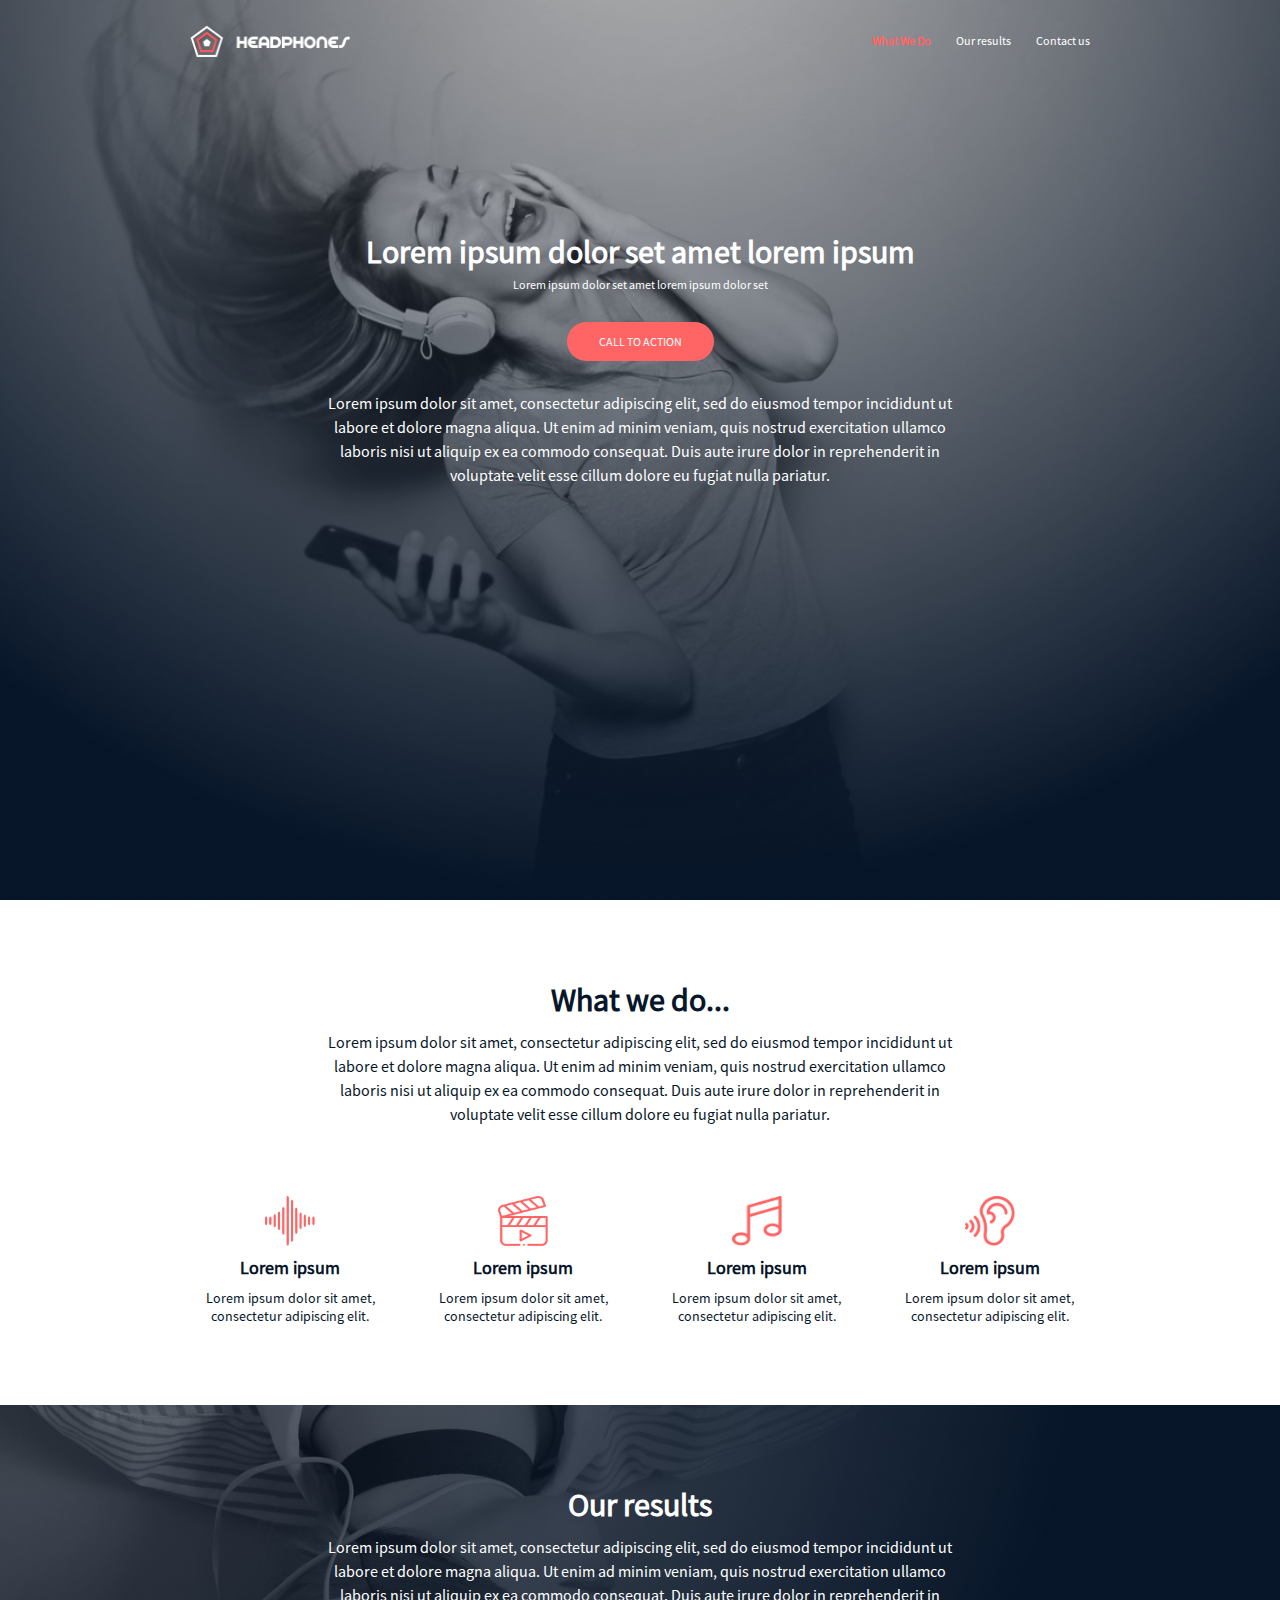
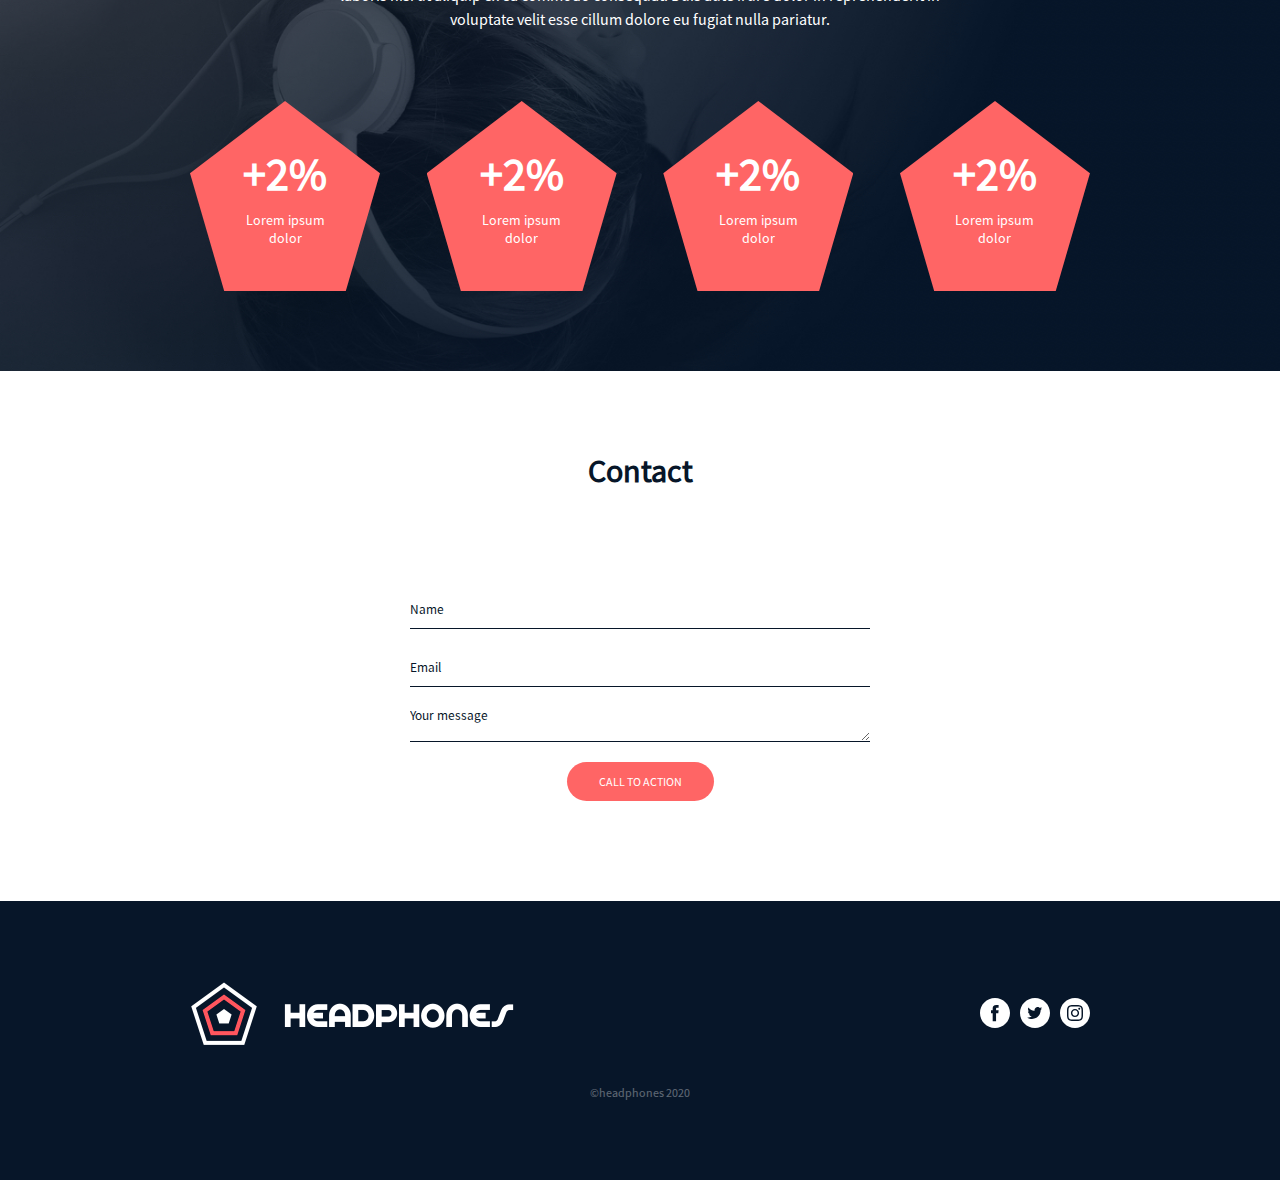
<file: headphones/7-index.htm>
<!DOCTYPE html>
<html lang="en">

<head>
    <meta charset="UTF-8" />
    <meta name="viewport" content="width=device-width, initial-scale=1.0" />
    <title>Headphones Website</title>
    <link rel="stylesheet" href="7-styles.css" />
</head>

<body>
    <!-- === HEADER START === -->
    <header class="header">
        <!-- === CONTAINER START === -->
        <div class="container">
            <!-- === NAVIGATION START === -->
            <nav class="navbar">
                <div class="navbar__brand__open">
                    <img src="./images/logo_headphones.png" alt="Headphones logo" class="navbar__brand">
                    <div class="navbar__toggler active">
                        <div class="line top"></div>
                        <div class="line middle"></div>
                        <div class="line bottom"></div>
                    </div>
                </div>
                <ul class="navbar__list">
                    <li class="navbar__list-item active"><a href="#" class="navbar__link">What We Do</a></li>
                    <li class="navbar__list-item"><a href="#" class="navbar__link">Our results</a></li>
                    <li class="navbar__list-item"><a href="#" class="navbar__link">Contact us</a></li>
                </ul>
            </nav>
            <!-- === NAVIGATION END === -->
            <div class="intro__section">
                <div class="intro__text">
                    <h1 class="intro__title">Lorem ipsum dolor set amet lorem ipsum</h1>
                    <h3 class="intro__sub-title">Lorem ipsum dolor set amet lorem ipsum dolor set</h3>
                    <a href="" class="btn btn--cta">call to action</a>
                    <p class="intro__desc">
                        Lorem ipsum dolor sit amet, consectetur adipiscing elit, sed do eiusmod tempor incididunt ut
                        labore et dolore magna
                        aliqua. Ut enim ad minim veniam, quis nostrud exercitation ullamco laboris nisi ut aliquip ex ea
                        commodo consequat. Duis
                        aute irure dolor in reprehenderit in voluptate velit esse cillum dolore eu fugiat nulla
                        pariatur.
                    </p>
                </div>
            </div>
        </div>
        <!-- === CONTAINER END === -->
    </header>
    <!-- === HEADER END === -->
    <main>
        <!-- === WHAT WE DO SECTION -->
        <section class="wwwd__section">
            <div class="container">
                <div class="section__header">
                    <h2>What we do...</h2>
                    <p>Lorem ipsum dolor sit amet, consectetur adipiscing elit, sed do eiusmod tempor incididunt ut
                        labore et dolore magna
                        aliqua. Ut enim ad minim veniam, quis nostrud exercitation ullamco laboris nisi ut aliquip ex ea
                        commodo consequat. Duis
                        aute irure dolor in reprehenderit in voluptate velit esse cillum dolore eu fugiat nulla
                        pariatur.</p>
                </div>
                <!-- === FLEX ROW -->
                <div class="flex-row">
                    <div class="flex-col">
                        <div class="card">
                            <img src="./images/sound-frecuency.png" alt="sound frequency image" class="card__img">
                            <h3 class="card__title">Lorem ipsum</h3>
                            <p class="card__desc">Lorem ipsum dolor sit amet, consectetur adipiscing elit.</p>
                        </div>
                    </div>
                    <div class="flex-col">
                        <div class="card">
                            <img src="./images/video.png" alt="sound frequency image" class="card__img">
                            <h3 class="card__title">Lorem ipsum</h3>
                            <p class="card__desc">Lorem ipsum dolor sit amet, consectetur adipiscing elit.</p>
                        </div>
                    </div>
                    <div class="flex-col">
                        <div class="card">
                            <img src="./images/music.png" alt="sound frequency image" class="card__img">
                            <h3 class="card__title">Lorem ipsum</h3>
                            <p class="card__desc">Lorem ipsum dolor sit amet, consectetur adipiscing elit.</p>
                        </div>
                    </div>
                    <div class="flex-col">
                        <div class="card">
                            <img src="./images/hearing.png" alt="sound frequency image" class="card__img">
                            <h3 class="card__title">Lorem ipsum</h3>
                            <p class="card__desc">Lorem ipsum dolor sit amet, consectetur adipiscing elit.</p>
                        </div>
                    </div>
                </div>
            </div>
        </section>
        <!-- === RESULTS SECTION ===  -->
        <section class="results__section">
            <div class="container">
                <div class="section__header">
                    <h2>Our results</h2>
                    <p>Lorem ipsum dolor sit amet, consectetur adipiscing elit, sed do eiusmod tempor incididunt ut
                        labore et dolore magna
                        aliqua. Ut enim ad minim veniam, quis nostrud exercitation ullamco laboris nisi ut aliquip ex ea
                        commodo consequat. Duis
                        aute irure dolor in reprehenderit in voluptate velit esse cillum dolore eu fugiat nulla
                        pariatur.</p>
                </div>
                <!-- === FLEX ROW -->
                <div class="flex-row">
                    <div class="flex-col">
                        <div class="pentagon">
                            <!-- <img src="./images/Polygon.png" alt="pentagon" class="pentagon__img"> -->
                            <!-- Replacing the actual image with css codes -->
                            <div class="pentagon__text">
                                <h3 class="pentagon__title">+2%</h3>
                                <div class="pentagon__desc">Lorem ipsum dolor</div>
                            </div>
                        </div>
                    </div>
                    <div class="flex-col">
                        <div class="pentagon">
                            <!-- <img src="./images/Polygon.png" alt="pentagon" class="pentagon__img"> -->
                            <!-- Replacing the actual image with css codes -->
                            <div class="pentagon__text">
                                <h3 class="pentagon__title">+2%</h3>
                                <div class="pentagon__desc">Lorem ipsum dolor</div>
                            </div>
                        </div>
                    </div>
                    <div class="flex-col">
                        <div class="pentagon">
                            <!-- <img src="./images/Polygon.png" alt="pentagon" class="pentagon__img"> -->
                            <!-- Replacing the actual image with css codes -->
                            <div class="pentagon__text">
                                <h3 class="pentagon__title">+2%</h3>
                                <div class="pentagon__desc">Lorem ipsum dolor</div>
                            </div>
                        </div>
                    </div>
                    <div class="flex-col">
                        <div class="pentagon">
                            <!-- <img src="./images/Polygon.png" alt="pentagon" class="pentagon__img"> -->
                            <!-- Replacing the actual image with css codes -->
                            <div class="pentagon__text">
                                <h3 class="pentagon__title">+2%</h3>
                                <div class="pentagon__desc">Lorem ipsum dolor</div>
                            </div>
                        </div>
                    </div>

                </div>
            </div>
        </section>
        <!-- === END OF OUR RESULTS SECTION -->
        <section class="contact">
            <div class="container">
                <div class="section__header">
                    <h2>Contact</h2>
                </div>
                <!-- form -->
                <form action="" class="form">
                    <input type="text" placeholder="Name" required>
                    <input type="email" placeholder="Email" required>
                    <textarea name="" id="" placeholder="Your message" required></textarea>
                    <button type="submit" class="btn btn--cta">CALL TO ACTION</button>
                </form>
            </div>
        </section>
    </main>
    <footer class="footer">
        <div class="container">
            <div class="footer__row">
                <img src="./images/logo_headphones.png" alt="" class="logo">
                <div class="footer__icons">
                    <a href="" class="footer__icon"><img src="./images/Facebook_White-1.svg"
                            alt="Facebook icon"></a>
                    <a href="" class="footer__icon"><img src="./images/Twitter_White-2.svg"
                            alt="twitter icon"></a>
                    <a href="" class="footer__icon"><img src="./images/Instagram_White-1.svg"
                            alt="Instagram icon"></a>
                </div>
            </div>
            <p class="footer__copy-right">
                ©headphones 2020
            </p>
        </div>
    </footer>
</body>

</html>
</file>
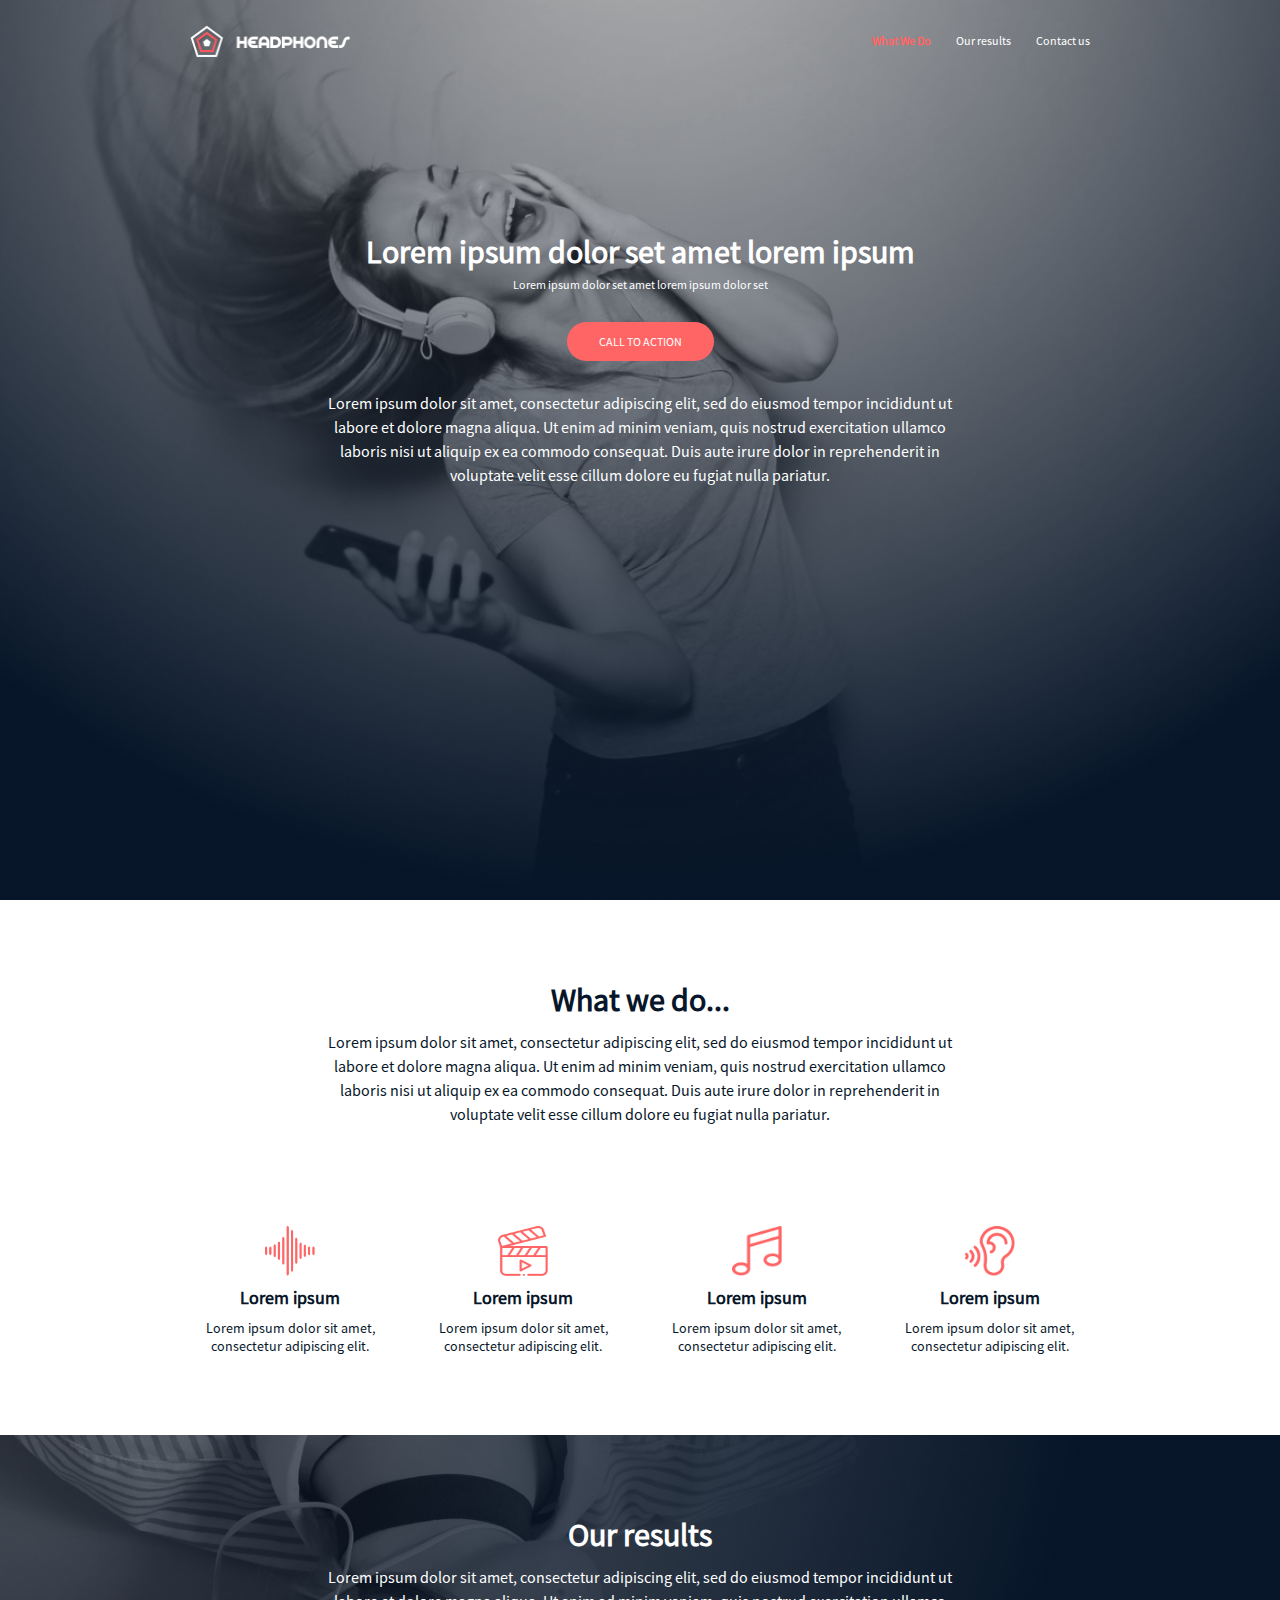
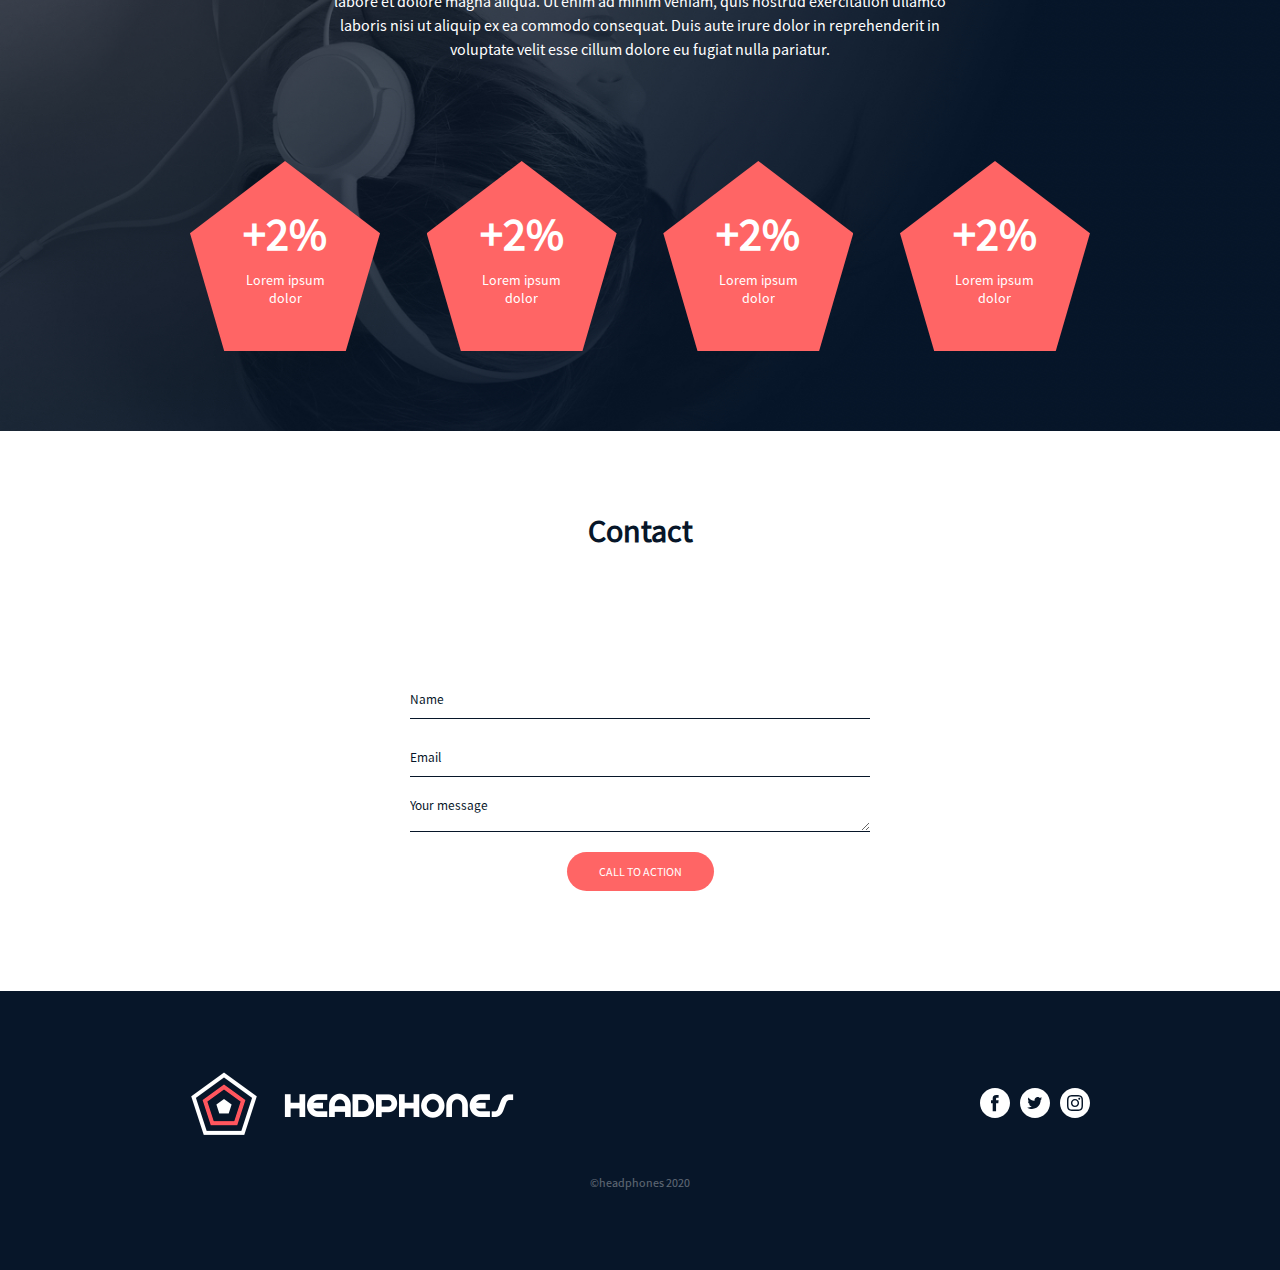
<file: headphones/8-index.html>
<!DOCTYPE html>
<html lang="en">

<head>
    <meta charset="UTF-8" />
    <meta name="viewport" content="width=device-width, initial-scale=1.0" />
    <title>Headphones Website</title>
    <link rel="stylesheet" href="8-styles.css" />
</head>

<body>
    <!-- === HEADER START === -->
    <header class="header">
        <!-- === CONTAINER START === -->
        <div class="container">
            <!-- === NAVIGATION START === -->
            <nav class="navbar">
                <div class="navbar__brand__open">
                    <img src="./images/logo_headphones.png" alt="Headphones logo" class="navbar__brand">
                    <div class="navbar__toggler ">
                        <div class="line top"></div>
                        <div class="line middle"></div>
                        <div class="line bottom"></div>
                    </div>
                </div>
                <ul class="navbar__list">
                    <li class="navbar__list-item active"><a href="#wwd" class="navbar__link">What We Do</a></li>
                    <li class="navbar__list-item"><a href="#results" class="navbar__link">Our results</a></li>
                    <li class="navbar__list-item"><a href="#contact" class="navbar__link">Contact us</a></li>
                </ul>
            </nav>
            <!-- === NAVIGATION END === -->
            <div class="intro__section">
                <div class="intro__text">
                    <h1 class="intro__title">Lorem ipsum dolor set amet lorem ipsum</h1>
                    <h3 class="intro__sub-title">Lorem ipsum dolor set amet lorem ipsum dolor set</h3>
                    <a href="" class="btn btn--cta">call to action</a>
                    <p class="intro__desc">
                        Lorem ipsum dolor sit amet, consectetur adipiscing elit, sed do eiusmod tempor incididunt ut
                        labore et dolore magna
                        aliqua. Ut enim ad minim veniam, quis nostrud exercitation ullamco laboris nisi ut aliquip ex ea
                        commodo consequat. Duis
                        aute irure dolor in reprehenderit in voluptate velit esse cillum dolore eu fugiat nulla
                        pariatur.
                    </p>
                </div>
            </div>
        </div>
        <!-- === CONTAINER END === -->
    </header>
    <!-- === HEADER END === -->
    <main>
        <!-- === WHAT WE DO SECTION -->
        <section class="wwwd__section" id="wwd">
            <div class="container">
                <div class="section__header">
                    <h2>What we do...</h2>
                    <p>Lorem ipsum dolor sit amet, consectetur adipiscing elit, sed do eiusmod tempor incididunt ut
                        labore et dolore magna
                        aliqua. Ut enim ad minim veniam, quis nostrud exercitation ullamco laboris nisi ut aliquip ex ea
                        commodo consequat. Duis
                        aute irure dolor in reprehenderit in voluptate velit esse cillum dolore eu fugiat nulla
                        pariatur.</p>
                </div>
                <!-- === FLEX ROW -->
                <div class="flex-row">
                    <div class="flex-col">
                        <div class="card">
                            <img src="./images/sound-frecuency.png" alt="sound frequency image" class="card__img">
                            <h3 class="card__title">Lorem ipsum</h3>
                            <p class="card__desc">Lorem ipsum dolor sit amet, consectetur adipiscing elit.</p>
                        </div>
                    </div>
                    <div class="flex-col">
                        <div class="card">
                            <img src="./images/video.png" alt="sound frequency image" class="card__img">
                            <h3 class="card__title">Lorem ipsum</h3>
                            <p class="card__desc">Lorem ipsum dolor sit amet, consectetur adipiscing elit.</p>
                        </div>
                    </div>
                    <div class="flex-col">
                        <div class="card">
                            <img src="./images/music.png" alt="sound frequency image" class="card__img">
                            <h3 class="card__title">Lorem ipsum</h3>
                            <p class="card__desc">Lorem ipsum dolor sit amet, consectetur adipiscing elit.</p>
                        </div>
                    </div>
                    <div class="flex-col">
                        <div class="card">
                            <img src="./images/hearing.png" alt="sound frequency image" class="card__img">
                            <h3 class="card__title">Lorem ipsum</h3>
                            <p class="card__desc">Lorem ipsum dolor sit amet, consectetur adipiscing elit.</p>
                        </div>
                    </div>
                </div>
            </div>
        </section>
        <!-- === RESULTS SECTION ===  -->
        <section class="results__section" id="results">
            <div class="container">
                <div class="section__header">
                    <h2>Our results</h2>
                    <p>Lorem ipsum dolor sit amet, consectetur adipiscing elit, sed do eiusmod tempor incididunt ut
                        labore et dolore magna
                        aliqua. Ut enim ad minim veniam, quis nostrud exercitation ullamco laboris nisi ut aliquip ex ea
                        commodo consequat. Duis
                        aute irure dolor in reprehenderit in voluptate velit esse cillum dolore eu fugiat nulla
                        pariatur.</p>
                </div>
                <!-- === FLEX ROW -->
                <div class="flex-row">
                    <div class="flex-col">
                        <div class="pentagon">
                            <!-- <img src="./images/Polygon.png" alt="pentagon" class="pentagon__img"> -->
                            <!-- Replacing the actual image with css codes -->
                            <div class="pentagon__text">
                                <h3 class="pentagon__title">+2%</h3>
                                <div class="pentagon__desc">Lorem ipsum dolor</div>
                            </div>
                        </div>
                    </div>
                    <div class="flex-col">
                        <div class="pentagon">
                            <!-- <img src="./images/Polygon.png" alt="pentagon" class="pentagon__img"> -->
                            <!-- Replacing the actual image with css codes -->
                            <div class="pentagon__text">
                                <h3 class="pentagon__title">+2%</h3>
                                <div class="pentagon__desc">Lorem ipsum dolor</div>
                            </div>
                        </div>
                    </div>
                    <div class="flex-col">
                        <div class="pentagon">
                            <!-- <img src="./images/Polygon.png" alt="pentagon" class="pentagon__img"> -->
                            <!-- Replacing the actual image with css codes -->
                            <div class="pentagon__text">
                                <h3 class="pentagon__title">+2%</h3>
                                <div class="pentagon__desc">Lorem ipsum dolor</div>
                            </div>
                        </div>
                    </div>
                    <div class="flex-col">
                        <div class="pentagon">
                            <!-- <img src="./images/Polygon.png" alt="pentagon" class="pentagon__img"> -->
                            <!-- Replacing the actual image with css codes -->
                            <div class="pentagon__text">
                                <h3 class="pentagon__title">+2%</h3>
                                <div class="pentagon__desc">Lorem ipsum dolor</div>
                            </div>
                        </div>
                    </div>

                </div>
            </div>
        </section>
        <!-- === END OF OUR RESULTS SECTION -->
        <section class="contact" id="contact">
            <div class="container">
                <div class="section__header">
                    <h2>Contact</h2>
                </div>
                <!-- form -->
                <form action="" class="form">
                    <input type="text" placeholder="Name" required>
                    <input type="email" placeholder="Email" required>
                    <textarea name="" id="" placeholder="Your message" required></textarea>
                    <button type="submit" class="btn btn--cta">CALL TO ACTION</button>
                </form>
            </div>
        </section>
    </main>
    <footer class="footer">
        <div class="container">
            <div class="footer__row">
                <img src="./images/logo_headphones.png" alt="" class="logo">
                <div class="footer__icons">
                    <a href="" class="footer__icon"><img src="./images/Facebook_White-1.svg"
                            alt="Facebook icon"></a>
                    <a href="" class="footer__icon"><img src="./images/Twitter_White-2.svg"
                            alt="twitter icon"></a>
                    <a href="" class="footer__icon"><img src="./images/Instagram_White-1.svg"
                            alt="Instagram icon"></a>
                </div>
            </div>
            <p class="footer__copy-right">
                ©headphones 2020
            </p>
        </div>
    </footer>
    <script src="8-script.js"></script>
</body>

</html>
</file>
<file: css_basic/base.css>
/* Basic base styles */
body {
  font-family: Arial, sans-serif;
  line-height: 1.6;
  margin: 0;
  padding: 0;
  background-color: #d8d3d3;
}
</file>
<file: css_basic/styles.css>
body {
  display: flex;
  flex-direction: column;
  height: 100vh;
  margin: 0;
}

main {
  display: flex;
  flex-direction: row;
  flex: auto;
}

article {
  flex: 2;
  overflow-y: auto;
  padding: 1rem;
}

aside {
  flex: 1;
  overflow-y: auto;
  padding: 1rem;
}

header, footer {
  background-color: #e98ce9;
  padding: 1rem;
  text-align: center;
}
</file>
<file: headphones/0-styles.css>
* {
  margin: 0;
  padding: 0;
  box-sizing: border-box;
  scroll-behavior: smooth;
}

body {
  font-family: Arial, Helvetica, sans-serif;
}
.screen-size {
  width: 90%;
  margin: 0 auto;
}

.header-top {
  display: flex;
  justify-content: space-between;
  align-items: center;
  padding: 1rem;
  gap: 2rem;
  margin-left: -60px;
  flex-direction: row-reverse;
}

.hamburger {
  padding-top: 10px;
  flex-shrink: 0;
}
#menu-toggle {
  display: none;
}

.hamburger {
  display: block;
  width: 30px;
  height: 30px;
  cursor: pointer;
}

.hamburger span {
  display: block;
  width: 100%;
  height: 2px;
  background-color: #fff;
  margin-bottom: 5px;
  transition: all 0.3s ease-in-out;
}

#menu-toggle:checked ~ .header .hamburger span:nth-child(1) {
  transform: rotate(45deg) translate(5px, 5px);
}

#menu-toggle:checked ~ .header .hamburger span:nth-child(2) {
  opacity: 0;
}

#menu-toggle:checked ~ .header .hamburger span:nth-child(3) {
  transform: rotate(-45deg) translate(5px, -5px);
}

.menu {
  display: none;
}

#menu-toggle:checked ~ header .menu {
  display: block;
}

.image-container {
  background-image: url("images/headphones_hero_1.jpg");
  min-height: 100vh;
  background-position: center;
  background-size: cover;
  background-repeat: no-repeat;
  margin: 5px 5px 0 0;
}
.header {
  display: flex;
  justify-content: center;
  align-items: center;
  flex-direction: column;
  padding-top: 10px;
}
.logo {
  width: 200px;
}
.header .menu ul {
  list-style: none;
  text-decoration: none;
}
.header .menu ul li {
  padding: 20px;
  transform: translateY(-10px);
  animation: fadeSlideIn 0.4s ease forwards;
}

.menu ul li:nth-child(1) {
  animation-delay: 0.2s;
}
.menu ul li:nth-child(2) {
  animation-delay: 0.4s;
}
.menu ul li:nth-child(3) {
  animation-delay: 0.6s;
}

@keyframes fadeSlideIn {
  to {
    opacity: 1;
    transform: translateY(0);
  }
}

.header .menu ul li a {
  text-decoration: none;
  font-size: 1.2rem;
  color: white;
  margin-bottom: 1rem;
}

.hero {
  text-align: center;
  color: white;

  margin-top: 30px;
  padding: 8px;
}

.hero .call-to-action-h2 {
  padding-bottom: 10px;
  font-size: 2rem;
  line-height: 1.5;
}
.hero .call-to-action-p {
  padding-bottom: 10px;
  font-size: 1.3rem;
}
.btn {
  padding: 15px 30px;
  margin-top: 10px;
  margin-bottom: 3rem;
  border: none;
  cursor: pointer;
  background-color: #ff6565;
  color: white;
  font-size: 1.1rem;
  border-radius: 30px;
  text-transform: uppercase;
}
.hero .detail {
  line-height: 1.6;
  padding-bottom: 7rem;
}
</file>
<file: headphones/1-styles.css>
@font-face {
    font-family: 'source-pro';
    src: url(./source-sans-pro/SourceSansPro-Regular.otf);
}
:root{
    --text-color:#fff;
    --primary-color:#FF6565;
    --scondary-color:#071629;
    --fs-lg:4.6rem;
    --fs-md:3.2rem;
    --fs-sm:1.6rem;
}
*::after,
*::before,
*{
    margin: 0;
    padding: 0;
    box-sizing: border-box;
    font-family: 'source-pro';
    font-weight: 400;
}
html{
    font-size: 62.5%;
}
a{
    text-decoration: none;
    color: var(--text-color);
    display:inline-block;
}
img{
    display: block;
}
ul{
    list-style: none;
}
section{
    padding: 8rem 0;
}
/* === UTILITIES */
.card{
    text-align: center;
    cursor: pointer;
}
.card__img{
    width: 5rem;
    height:5rem ;
    margin: auto;
}
.card__title{
    font-size: 1.8rem;
    margin: 1rem 0;
    font-weight: 600;
    color: var(--scondary-color);
}
.card__desc{
    font-size: 1.4rem;
    color: var(--scondary-color);
}
.container{
    max-width: 900px;
    width: 90%;
    margin: 0 auto;
}
.btn{
    padding: 1.2rem 3.2rem;
    text-transform: uppercase;
    font-size: 1.2rem;
    border-radius: 3rem;

}
.btn--cta{
    background-color: var(--primary-color);

}
.flex-row{
    display: flex;
    justify-content: space-between;
    align-items: center;
}
.flex-col{
    flex: 0 0 20rem;
    justify-self: center;
}

.section__header{
max-width: 65rem;
text-align: center;
margin: 0 auto 7rem auto;
color: var(--scondary-color);
}
.section__header h2{
    font-size: 3.2rem;
    margin-bottom: 1rem;
    font-weight: 600;
}
.section__header p{
    font-size: 1.6rem;
    line-height: 1.5;
}



/* ===END OF UTILITIES */




/* === HEADER STYLES === */
.header{
    min-height: 100vh;
    background: url(./images/headphones_hero_1.jpg);
    background-size: cover;
    background-position: center;
    background-repeat: no-repeat;
    width: 100%;
}
.navbar{
    display: flex;
    align-items: center;
    justify-content: space-between;
    padding: 2.5rem 0;
}
.navbar__brand__open{
    display: flex;
    flex-direction: row-reverse;
    align-items: center;
    justify-content: center;
    gap:4rem;
}
.navbar__toggler{
    display: none;
    flex-direction: column;
    justify-content: center;
    gap: 0.5rem;
    width: 35px;
    cursor: pointer;
}
.navbar__toggler .line{
    height: 4px;
    width: 100%;
    background-color: #fff;
    border-radius: .5rem;
    transform: all .4s;
}
.navbar__toggler .line.middle{
    width: 25px;
}
.navbar__toggler.active .line.middle{
    opacity: 0;
}
.navbar__toggler.active .line.top{
    transform: translateY(10px) rotate(-45deg);
}
.navbar__toggler.active .line.bottom{
    transform: translateY(-10px) rotate(45deg);
}
.navbar__brand{
    width: 16rem;
}
.navbar__list{
    display: flex;
    align-items: center;
    justify-content: center;
    gap: 2.5rem;
}
.navbar__link{
    font-size: 1.2rem;
}
.navbar__list-item.active a{
    color: var(--primary-color);
    font-weight: 600;
}
.intro__section{

    max-width: 65rem;
    width: 100%;
    margin:15rem auto 0 auto;
    text-align: center;
    color: var(--text-color);
}
.intro__title{
 font-weight: 700;
 font-size: var(--fs-md);
 margin-bottom: 0.5rem;   
}
.intro__sub-title{
    margin-bottom: 1rem; 
    font-size: 1.2rem;  
    margin-bottom: 3rem;

}
.intro__desc{
    margin-top: 3rem;
font-size: 1.6rem;
line-height: 1.5;
}
/* === END OF HEADER STYLES === */
</file>
<file: headphones/2-styles.css>
@font-face {
    font-family: 'source-pro';
    src: url(./source-sans-pro/SourceSansPro-Regular.otf);
}
:root{
    --text-color:#fff;
    --primary-color:#FF6565;
    --scondary-color:#071629;
    --fs-lg:4.6rem;
    --fs-md:3.2rem;
    --fs-sm:1.6rem;
}
*::after,
*::before,
*{
    margin: 0;
    padding: 0;
    box-sizing: border-box;
    font-family: 'source-pro';
    font-weight: 400;
}
html{
    font-size: 62.5%;
}
a{
    text-decoration: none;
    color: var(--text-color);
    display:inline-block;
}
img{
    display: block;
}
ul{
    list-style: none;
}
section{
    padding: 8rem 0;
}
/* === UTILITIES */
.card{
    text-align: center;
    cursor: pointer;
}
.card__img{
    width: 5rem;
    height:5rem ;
    margin: auto;
}
.card__title{
    font-size: 1.8rem;
    margin: 1rem 0;
    font-weight: 600;
    color: var(--scondary-color);
}
.card__desc{
    font-size: 1.4rem;
    color: var(--scondary-color);
}
.container{
    max-width: 900px;
    width: 90%;
    margin: 0 auto;
}
.btn{
    padding: 1.2rem 3.2rem;
    text-transform: uppercase;
    font-size: 1.2rem;
    border-radius: 3rem;

}
.btn--cta{
    background-color: var(--primary-color);

}
.flex-row{
    display: flex;
    justify-content: space-between;
    align-items: center;
}
.flex-col{
    flex: 0 0 20rem;
    justify-self: center;
}

.section__header{
max-width: 65rem;
text-align: center;
margin: 0 auto 7rem auto;
color: var(--scondary-color);
}
.section__header h2{
    font-size: 3.2rem;
    margin-bottom: 1rem;
    font-weight: 600;
}
.section__header p{
    font-size: 1.6rem;
    line-height: 1.5;
}



/* ===END OF UTILITIES */




/* === HEADER STYLES === */
.header{
    min-height: 100vh;
    background: url(./images/headphones_hero_1.jpg);
    background-size: cover;
    background-position: center;
    background-repeat: no-repeat;
    width: 100%;
}
.navbar{
    display: flex;
    align-items: center;
    justify-content: space-between;
    padding: 2.5rem 0;
}
.navbar__brand__open{
    display: flex;
    flex-direction: row-reverse;
    align-items: center;
    justify-content: center;
    gap:4rem;
}
.navbar__toggler{
    display: none;
    flex-direction: column;
    justify-content: center;
    gap: 0.5rem;
    width: 35px;
    cursor: pointer;
}
.navbar__toggler .line{
    height: 4px;
    width: 100%;
    background-color: #fff;
    border-radius: .5rem;
    transform: all .4s;
}
.navbar__toggler .line.middle{
    width: 25px;
}
.navbar__toggler.active .line.middle{
    opacity: 0;
}
.navbar__toggler.active .line.top{
    transform: translateY(10px) rotate(-45deg);
}
.navbar__toggler.active .line.bottom{
    transform: translateY(-10px) rotate(45deg);
}
.navbar__brand{
    width: 16rem;
}
.navbar__list{
    display: flex;
    align-items: center;
    justify-content: center;
    gap: 2.5rem;
}
.navbar__link{
    font-size: 1.2rem;
}
.navbar__list-item.active a{
    color: var(--primary-color);
    font-weight: 600;
}
.intro__section{

    max-width: 65rem;
    width: 100%;
    margin:15rem auto 0 auto;
    text-align: center;
    color: var(--text-color);
}
.intro__title{
 font-weight: 700;
 font-size: var(--fs-md);
 margin-bottom: 0.5rem;   
}
.intro__sub-title{
    margin-bottom: 1rem; 
    font-size: 1.2rem;  
    margin-bottom: 3rem;

}
.intro__desc{
    margin-top: 3rem;
font-size: 1.6rem;
line-height: 1.5;
}
/* === END OF HEADER STYLES === */

/*  === RESULTS STYLE === */
.results__section{
    background: url(./images/headphones_hero_2.jpg);
    background-size: cover;
    background-position: center;
    background-repeat: no-repeat;  
}
.results__section .section__header{
    color: var(--text-color);
}
.results__section .flex-col{
    flex-basis: 19rem;
    height: 19rem;
}
.pentagon{
    height: 100%;
    width: 100%;
    background-color: var(--primary-color);
    clip-path: polygon(50% 0%, 100% 38%, 82% 100%, 18% 100%, 0% 38%);
    color: var(--text-color);
    position: relative;
}
.pentagon__img{
    height: 100%;
    width: 100%;
}
.pentagon__text{
    position: absolute;
    z-index: 2;
    top: 50%;
    left: 50%;
    transform: translate(-50%,-50%);
    text-align: center;
}
.pentagon__title{
font-size: var(--fs-lg);
font-weight: 700;
margin-bottom: .8rem;
    
}
.pentagon__desc{
font-size: 1.4rem;
}
</file>
<file: headphones/3-styles.css>
@font-face {
    font-family: 'source-pro';
    src: url(./source-sans-pro/SourceSansPro-Regular.otf);
}
:root{
    --text-color:#fff;
    --primary-color:#FF6565;
    --scondary-color:#071629;
    --fs-lg:4.6rem;
    --fs-md:3.2rem;
    --fs-sm:1.6rem;
}
*::after,
*::before,
*{
    margin: 0;
    padding: 0;
    box-sizing: border-box;
    font-family: 'source-pro';
    font-weight: 400;
}
html{
    font-size: 62.5%;
}
a{
    text-decoration: none;
    color: var(--text-color);
    display:inline-block;
}
img{
    display: block;
}
ul{
    list-style: none;
}
section{
    padding: 8rem 0;
}
/* === UTILITIES */
.card{
    text-align: center;
    cursor: pointer;
}
.card__img{
    width: 5rem;
    height:5rem ;
    margin: auto;
}
.card__title{
    font-size: 1.8rem;
    margin: 1rem 0;
    font-weight: 600;
    color: var(--scondary-color);
}
.card__desc{
    font-size: 1.4rem;
    color: var(--scondary-color);
}
.container{
    max-width: 900px;
    width: 90%;
    margin: 0 auto;
}
.btn{
    padding: 1.2rem 3.2rem;
    text-transform: uppercase;
    font-size: 1.2rem;
    border-radius: 3rem;

}
.btn--cta{
    background-color: var(--primary-color);

}
.flex-row{
    display: flex;
    justify-content: space-between;
    align-items: center;
}
.flex-col{
    flex: 0 0 20rem;
    justify-self: center;
}

.section__header{
max-width: 65rem;
text-align: center;
margin: 0 auto 7rem auto;
color: var(--scondary-color);
}
.section__header h2{
    font-size: 3.2rem;
    margin-bottom: 1rem;
    font-weight: 600;
}
.section__header p{
    font-size: 1.6rem;
    line-height: 1.5;
}



/* ===END OF UTILITIES */




/* === HEADER STYLES === */
.header{
    min-height: 100vh;
    background: url(./images/headphones_hero_1.jpg);
    background-size: cover;
    background-position: center;
    background-repeat: no-repeat;
    width: 100%;
}
.navbar{
    display: flex;
    align-items: center;
    justify-content: space-between;
    padding: 2.5rem 0;
}
.navbar__brand__open{
    display: flex;
    flex-direction: row-reverse;
    align-items: center;
    justify-content: center;
    gap:4rem;
}
.navbar__toggler{
    display: none;
    flex-direction: column;
    justify-content: center;
    gap: 0.5rem;
    width: 35px;
    cursor: pointer;
}
.navbar__toggler .line{
    height: 4px;
    width: 100%;
    background-color: #fff;
    border-radius: .5rem;
    transform: all .4s;
}
.navbar__toggler .line.middle{
    width: 25px;
}
.navbar__toggler.active .line.middle{
    opacity: 0;
}
.navbar__toggler.active .line.top{
    transform: translateY(10px) rotate(-45deg);
}
.navbar__toggler.active .line.bottom{
    transform: translateY(-10px) rotate(45deg);
}
.navbar__brand{
    width: 16rem;
}
.navbar__list{
    display: flex;
    align-items: center;
    justify-content: center;
    gap: 2.5rem;
}
.navbar__link{
    font-size: 1.2rem;
}
.navbar__list-item.active a{
    color: var(--primary-color);
    font-weight: 600;
}
.intro__section{

    max-width: 65rem;
    width: 100%;
    margin:15rem auto 0 auto;
    text-align: center;
    color: var(--text-color);
}
.intro__title{
 font-weight: 700;
 font-size: var(--fs-md);
 margin-bottom: 0.5rem;   
}
.intro__sub-title{
    margin-bottom: 1rem; 
    font-size: 1.2rem;  
    margin-bottom: 3rem;

}
.intro__desc{
    margin-top: 3rem;
font-size: 1.6rem;
line-height: 1.5;
}
/* === END OF HEADER STYLES === */

/*  === RESULTS STYLE === */
.results__section{
    background: url(./images/headphones_hero_2.jpg);
    background-size: cover;
    background-position: center;
    background-repeat: no-repeat;  
}
.results__section .section__header{
    color: var(--text-color);
}
.results__section .flex-col{
    flex-basis: 19rem;
    height: 19rem;
}
.pentagon{
    height: 100%;
    width: 100%;
    background-color: var(--primary-color);
    clip-path: polygon(50% 0%, 100% 38%, 82% 100%, 18% 100%, 0% 38%);
    color: var(--text-color);
    position: relative;
}
.pentagon__img{
    height: 100%;
    width: 100%;
}
.pentagon__text{
    position: absolute;
    z-index: 2;
    top: 50%;
    left: 50%;
    transform: translate(-50%,-50%);
    text-align: center;
}
.pentagon__title{
font-size: var(--fs-lg);
font-weight: 700;
margin-bottom: .8rem;
    
}
.pentagon__desc{
font-size: 1.4rem;
}
/* === END OF WHAT WE DO SECTION === */
.contact .section__header{
    width: 100%;
}
.contact .section__header h2{
    margin-bottom: 0;
}
.contact .form{
    padding: 2rem;
    display: flex;
    flex-direction: column;
    max-width: 50rem;
    margin: auto;
    align-items: start;
    gap: 1rem;
}
.contact .form input{
    display: block;
    width: 100%;
    padding: 1rem 0rem;
    border: none;
    border-bottom: 1px solid var(--scondary-color);
    margin-top: 1rem;

}

.contact .form input:first{
    margin-top: 0;
}
.contact .form textarea{
    display: block;
    width: 100%;
    border: none;
    border-bottom: 1px solid var(--scondary-color);
    margin-top: 1rem;
    
}
.contact .form input:focus,
.contact .form textarea:focus{
    outline: none;
}
.contact .form .btn{
    margin-top: 1rem;
    border: none;
    color: var(--text-color);
}
.contact .form input::placeholder,
.contact .form textarea::placeholder{
    color: var(--scondary-color);
    transition: .4s linear;
}
.contact .form input:focus::placeholder,
.contact .form textarea:focus::placeholder{
    opacity: 0;
}
</file>
<file: headphones/4-styles.css>
@font-face {
    font-family: 'source-pro';
    src: url(./source-sans-pro/SourceSansPro-Regular.otf);
}
:root{
    --text-color:#fff;
    --primary-color:#FF6565;
    --scondary-color:#071629;
    --fs-lg:4.6rem;
    --fs-md:3.2rem;
    --fs-sm:1.6rem;
}
*::after,
*::before,
*{
    margin: 0;
    padding: 0;
    box-sizing: border-box;
    font-family: 'source-pro';
    font-weight: 400;
}
html{
    font-size: 62.5%;
}
a{
    text-decoration: none;
    color: var(--text-color);
    display:inline-block;
}
img{
    display: block;
}
ul{
    list-style: none;
}
section{
    padding: 8rem 0;
}
/* === UTILITIES */
.card{
    text-align: center;
    cursor: pointer;
}
.card__img{
    width: 5rem;
    height:5rem ;
    margin: auto;
}
.card__title{
    font-size: 1.8rem;
    margin: 1rem 0;
    font-weight: 600;
    color: var(--scondary-color);
}
.card__desc{
    font-size: 1.4rem;
    color: var(--scondary-color);
}
.container{
    max-width: 900px;
    width: 90%;
    margin: 0 auto;
}
.btn{
    padding: 1.2rem 3.2rem;
    text-transform: uppercase;
    font-size: 1.2rem;
    border-radius: 3rem;

}
.btn--cta{
    background-color: var(--primary-color);

}
.flex-row{
    display: flex;
    justify-content: space-between;
    align-items: center;
}
.flex-col{
    flex: 0 0 20rem;
    justify-self: center;
}

.section__header{
max-width: 65rem;
text-align: center;
margin: 0 auto 7rem auto;
color: var(--scondary-color);
}
.section__header h2{
    font-size: 3.2rem;
    margin-bottom: 1rem;
    font-weight: 600;
}
.section__header p{
    font-size: 1.6rem;
    line-height: 1.5;
}



/* ===END OF UTILITIES */




/* === HEADER STYLES === */
.header{
    min-height: 100vh;
    background: url(./images/headphones_hero_1.jpg);
    background-size: cover;
    background-position: center;
    background-repeat: no-repeat;
    width: 100%;
}
.navbar{
    display: flex;
    align-items: center;
    justify-content: space-between;
    padding: 2.5rem 0;
}
.navbar__brand__open{
    display: flex;
    flex-direction: row-reverse;
    align-items: center;
    justify-content: center;
    gap:4rem;
}
.navbar__toggler{
    display: none;
    flex-direction: column;
    justify-content: center;
    gap: 0.5rem;
    width: 35px;
    cursor: pointer;
}
.navbar__toggler .line{
    height: 4px;
    width: 100%;
    background-color: #fff;
    border-radius: .5rem;
    transform: all .4s;
}
.navbar__toggler .line.middle{
    width: 25px;
}
.navbar__toggler.active .line.middle{
    opacity: 0;
}
.navbar__toggler.active .line.top{
    transform: translateY(10px) rotate(-45deg);
}
.navbar__toggler.active .line.bottom{
    transform: translateY(-10px) rotate(45deg);
}
.navbar__brand{
    width: 16rem;
}
.navbar__list{
    display: flex;
    align-items: center;
    justify-content: center;
    gap: 2.5rem;
}
.navbar__link{
    font-size: 1.2rem;
}
.navbar__list-item.active a{
    color: var(--primary-color);
    font-weight: 600;
}
.intro__section{

    max-width: 65rem;
    width: 100%;
    margin:15rem auto 0 auto;
    text-align: center;
    color: var(--text-color);
}
.intro__title{
 font-weight: 700;
 font-size: var(--fs-md);
 margin-bottom: 0.5rem;   
}
.intro__sub-title{
    margin-bottom: 1rem; 
    font-size: 1.2rem;  
    margin-bottom: 3rem;

}
.intro__desc{
    margin-top: 3rem;
font-size: 1.6rem;
line-height: 1.5;
}
/* === END OF HEADER STYLES === */

/*  === RESULTS STYLE === */
.results__section{
    background: url(./images/headphones_hero_2.jpg);
    background-size: cover;
    background-position: center;
    background-repeat: no-repeat;  
}
.results__section .section__header{
    color: var(--text-color);
}
.results__section .flex-col{
    flex-basis: 19rem;
    height: 19rem;
}
.pentagon{
    height: 100%;
    width: 100%;
    background-color: var(--primary-color);
    clip-path: polygon(50% 0%, 100% 38%, 82% 100%, 18% 100%, 0% 38%);
    color: var(--text-color);
    position: relative;
}
.pentagon__img{
    height: 100%;
    width: 100%;
}
.pentagon__text{
    position: absolute;
    z-index: 2;
    top: 50%;
    left: 50%;
    transform: translate(-50%,-50%);
    text-align: center;
}
.pentagon__title{
font-size: var(--fs-lg);
font-weight: 700;
margin-bottom: .8rem;
    
}
.pentagon__desc{
font-size: 1.4rem;
}
/* === END OF WHAT WE DO SECTION === */
.contact .section__header{
    width: 100%;
}
.contact .section__header h2{
    margin-bottom: 0;
}
.contact .form{
    padding: 2rem;
    display: flex;
    flex-direction: column;
    max-width: 50rem;
    margin: auto;
    align-items: center;
    gap: 1rem;
}
.contact .form input{
    display: block;
    width: 100%;
    padding: 1rem 0rem;
    border: none;
    border-bottom: 1px solid var(--scondary-color);
    margin-top: 1rem;

}

.contact .form input:first{
    margin-top: 0;
}
.contact .form textarea{
    display: block;
    width: 100%;
    border: none;
    border-bottom: 1px solid var(--scondary-color);
    margin-top: 1rem;
    
}
.contact .form input:focus,
.contact .form textarea:focus{
    outline: none;
}
.contact .form .btn{
    margin-top: 1rem;
    border: none;
    color: var(--text-color);
}
.contact .form input::placeholder,
.contact .form textarea::placeholder{
    color: var(--scondary-color);
    transition: .4s linear;
}
.contact .form input:focus::placeholder,
.contact .form textarea:focus::placeholder{
    opacity: 0;
}
/*  === END OF CONTACT SECTION */
.footer{
    padding: 8rem 0;
    background-color: var(--scondary-color);
    color: var(--text-color);
}
.footer__row{
    display: flex;
    align-items: center;
    justify-content: space-between;
}
.footer__icons{
    display: flex;
    align-items: center;
    justify-content:center;
    gap: 1rem;  
}
.footer__icon{
    cursor: pointer;
}
.footer__copy-right{
    text-align: center;
    margin-top: 4rem;
    font-size: 1.2rem;
    opacity: 35.17%;
}
</file>
<file: headphones/6-styles.css>
@font-face {
    font-family: 'source-pro';
    src: url(./source-sans-pro/SourceSansPro-Regular.otf);
}
:root{
    --text-color:#fff;
    --primary-color:#FF6565;
    --scondary-color:#071629;
    --fs-lg:4.6rem;
    --fs-md:3.2rem;
    --fs-sm:1.6rem;
}
*::after,
*::before,
*{
    margin: 0;
    padding: 0;
    box-sizing: border-box;
    font-family: 'source-pro';
    font-weight: 400;
}
html{
    font-size: 62.5%;
}
a{
    text-decoration: none;
    color: var(--text-color);
    display:inline-block;
}
img{
    display: block;
}
ul{
    list-style: none;
}
section{
    padding: 8rem 0;
}
/* === UTILITIES */
.card{
    text-align: center;
    cursor: pointer;
}
.card__img{
    width: 5rem;
    height:5rem ;
    margin: auto;
}
.card__title{
    font-size: 1.8rem;
    margin: 1rem 0;
    font-weight: 600;
    color: var(--scondary-color);
}
.card__desc{
    font-size: 1.4rem;
    color: var(--scondary-color);
}
.container{
    max-width: 900px;
    width: 90%;
    margin: 0 auto;
}
.btn{
    padding: 1.2rem 3.2rem;
    text-transform: uppercase;
    font-size: 1.2rem;
    border-radius: 3rem;

}
.btn--cta{
    background-color: var(--primary-color);

}
.flex-row{
    display: flex;
    justify-content: space-between;
    align-items: center;
}
.flex-col{
    flex: 0 0 20rem;
    justify-self: center;
}

.section__header{
max-width: 65rem;
text-align: center;
margin: 0 auto 7rem auto;
color: var(--scondary-color);
}
.section__header h2{
    font-size: 3.2rem;
    margin-bottom: 1rem;
    font-weight: 600;
}
.section__header p{
    font-size: 1.6rem;
    line-height: 1.5;
}



/* ===END OF UTILITIES */




/* === HEADER STYLES === */
.header{
    min-height: 100vh;
    background: url(./images/headphones_hero_1.jpg);
    background-size: cover;
    background-position: center;
    background-repeat: no-repeat;
    width: 100%;
}
.navbar{
    display: flex;
    align-items: center;
    justify-content: space-between;
    padding: 2.5rem 0;
}
.navbar__brand__open{
    display: flex;
    flex-direction: row-reverse;
    align-items: center;
    justify-content: center;
    gap:4rem;
}
.navbar__toggler{
    display: none;
    flex-direction: column;
    justify-content: center;
    gap: 0.5rem;
    width: 35px;
    cursor: pointer;
}
.navbar__toggler .line{
    height: 4px;
    width: 100%;
    background-color: #fff;
    border-radius: .5rem;
    transform: all .4s;
}
.navbar__toggler .line.middle{
    width: 25px;
}
.navbar__toggler.active .line.middle{
    opacity: 0;
}
.navbar__toggler.active .line.top{
    transform: translateY(10px) rotate(-45deg);
}
.navbar__toggler.active .line.bottom{
    transform: translateY(-10px) rotate(45deg);
}
.navbar__brand{
    width: 16rem;
}
.navbar__list{
    display: flex;
    align-items: center;
    justify-content: center;
    gap: 2.5rem;
}
.navbar__link{
    font-size: 1.2rem;
}
.navbar__list-item.active a{
    color: var(--primary-color);
    font-weight: 600;
}
.intro__section{

    max-width: 65rem;
    width: 100%;
    margin:15rem auto 0 auto;
    text-align: center;
    color: var(--text-color);
}
.intro__title{
 font-weight: 700;
 font-size: var(--fs-md);
 margin-bottom: 0.5rem;   
}
.intro__sub-title{
    margin-bottom: 1rem; 
    font-size: 1.2rem;  
    margin-bottom: 3rem;

}
.intro__desc{
    margin-top: 3rem;
font-size: 1.6rem;
line-height: 1.5;
}
/* === END OF HEADER STYLES === */

/*  === RESULTS STYLE === */
.results__section{
    background: url(./images/headphones_hero_2.jpg);
    background-size: cover;
    background-position: center;
    background-repeat: no-repeat;  
}
.results__section .section__header{
    color: var(--text-color);
}
.results__section .flex-col{
    flex-basis: 19rem;
    height: 19rem;
}
.pentagon{
    height: 100%;
    width: 100%;
    background-color: var(--primary-color);
    /* Replaced image with the following code of clip path */
    clip-path: polygon(50% 0%, 100% 38%, 82% 100%, 18% 100%, 0% 38%);
    color: var(--text-color);
    position: relative;
}
.pentagon__img{
    height: 100%;
    width: 100%;
    display: none;
}
.pentagon__text{
    position: absolute;
    z-index: 2;
    top: 50%;
    left: 50%;
    transform: translate(-50%,-50%);
    text-align: center;
}
.pentagon__title{
font-size: var(--fs-lg);
font-weight: 700;
margin-bottom: .8rem;
    
}
.pentagon__desc{
font-size: 1.4rem;
}
/* === END OF WHAT WE DO SECTION === */
.contact .section__header{
    width: 100%;
}
.contact .section__header h2{
    margin-bottom: 0;
}
.contact .form{
    padding: 2rem;
    display: flex;
    flex-direction: column;
    max-width: 50rem;
    margin: auto;
    align-items: center;
    gap: 1rem;
}
.contact .form input{
    display: block;
    width: 100%;
    padding: 1rem 0rem;
    border: none;
    border-bottom: 1px solid var(--scondary-color);
    margin-top: 1rem;

}

.contact .form input:first{
    margin-top: 0;
}
.contact .form textarea{
    display: block;
    width: 100%;
    border: none;
    border-bottom: 1px solid var(--scondary-color);
    margin-top: 1rem;
    
}
.contact .form input:focus,
.contact .form textarea:focus{
    outline: none;
}
.contact .form .btn{
    margin-top: 1rem;
    border: none;
    color: var(--text-color);
}
.contact .form input::placeholder,
.contact .form textarea::placeholder{
    color: var(--scondary-color);
    transition: .4s linear;
}
.contact .form input:focus::placeholder,
.contact .form textarea:focus::placeholder{
    opacity: 0;
}
/*  === END OF CONTACT SECTION */
.footer{
    padding: 8rem 0;
    background-color: var(--scondary-color);
    color: var(--text-color);
}
.footer__row{
    display: flex;
    align-items: center;
    justify-content: space-between;
}
.footer__icons{
    display: flex;
    align-items: center;
    justify-content:center;
    gap: 1rem;  
}
.footer__icon{
    cursor: pointer;
}
.footer__copy-right{
    text-align: center;
    margin-top: 4rem;
    font-size: 1.2rem;
    opacity: 35.17%;
}
</file>
<file: headphones/7-styles.css>
@font-face {
    font-family: 'source-pro';
    src: url(./source-sans-pro/SourceSansPro-Regular.otf);
}
:root{
    --text-color:#fff;
    --primary-color:#FF6565;
    --scondary-color:#071629;
    --fs-lg:4.6rem;
    --fs-md:3.2rem;
    --fs-sm:1.6rem;
}
*::after,
*::before,
*{
    margin: 0;
    padding: 0;
    box-sizing: border-box;
    font-family: 'source-pro';
    font-weight: 400;
}
html{
    font-size: 62.5%;
}
a{
    text-decoration: none;
    color: var(--text-color);
    display:inline-block;
}
img{
    display: block;
}
ul{
    list-style: none;
}
section{
    padding: 8rem 0;
}
/* === UTILITIES */
.card{
    text-align: center;
    cursor: pointer;
}
.card__img{
    width: 5rem;
    height:5rem ;
    margin: auto;
}
.card__title{
    font-size: 1.8rem;
    margin: 1rem 0;
    font-weight: 600;
    color: var(--scondary-color);
}
.card__desc{
    font-size: 1.4rem;
    color: var(--scondary-color);
}
.container{
    max-width: 900px;
    width: 90%;
    margin: 0 auto;
}
.btn{
    padding: 1.2rem 3.2rem;
    text-transform: uppercase;
    font-size: 1.2rem;
    border-radius: 3rem;

}
.btn--cta{
    background-color: var(--primary-color);

}
.flex-row{
    display: flex;
    justify-content: space-between;
    align-items: center;
}
.flex-col{
    flex: 0 0 20rem;
    justify-self: center;
}

.section__header{
max-width: 65rem;
text-align: center;
margin: 0 auto 7rem auto;
color: var(--scondary-color);
}
.section__header h2{
    font-size: 3.2rem;
    margin-bottom: 1rem;
    font-weight: 600;
}
.section__header p{
    font-size: 1.6rem;
    line-height: 1.5;
}



/* ===END OF UTILITIES */




/* === HEADER STYLES === */
.header{
    min-height: 100vh;
    background: url(./images/headphones_hero_1.jpg);
    background-size: cover;
    background-position: center;
    background-repeat: no-repeat;
    width: 100%;
}
.navbar{
    display: flex;
    align-items: center;
    justify-content: space-between;
    padding: 2.5rem 0;
}
.navbar__brand__open{
    display: flex;
    flex-direction: row-reverse;
    align-items: center;
    justify-content: center;
    gap:4rem;
}
.navbar__toggler{
    display: none;
    flex-direction: column;
    justify-content: center;
    gap: 0.5rem;
    width: 35px;
    cursor: pointer;
}
.navbar__toggler .line{
    height: 4px;
    width: 100%;
    background-color: #fff;
    border-radius: .5rem;
    transform: all .4s;
}
.navbar__toggler .line.middle{
    width: 25px;
}
.navbar__toggler.active .line.middle{
    opacity: 0;
}
.navbar__toggler.active .line.top{
    transform: translateY(10px) rotate(-45deg);
}
.navbar__toggler.active .line.bottom{
    transform: translateY(-10px) rotate(45deg);
}
.navbar__brand{
    width: 16rem;
}
.navbar__list{
    display: flex;
    align-items: center;
    justify-content: center;
    gap: 2.5rem;
}
.navbar__list-item{
    transition: .4s linear;
}
.navbar__link{
    font-size: 1.2rem;
}
.navbar__list-item.active a,
.navbar__list-item:hover a{
    color: var(--primary-color);
    font-weight: 600;
}
.intro__section{

    max-width: 65rem;
    width: 100%;
    margin:15rem auto 0 auto;
    text-align: center;
    color: var(--text-color);
}
.intro__title{
 font-weight: 700;
 font-size: var(--fs-md);
 margin-bottom: 0.5rem;   
}
.intro__sub-title{
    margin-bottom: 1rem; 
    font-size: 1.2rem;  
    margin-bottom: 3rem;

}
.intro__desc{
    margin-top: 3rem;
font-size: 1.6rem;
line-height: 1.5;
}
/* === END OF HEADER STYLES === */

/*  === RESULTS STYLE === */
.results__section{
    background: url(./images/headphones_hero_2.jpg);
    background-size: cover;
    background-position: center;
    background-repeat: no-repeat;  
}
.results__section .section__header{
    color: var(--text-color);
}
.results__section .flex-col{
    flex-basis: 19rem;
    height: 19rem;
}
.pentagon{
    height: 100%;
    width: 100%;
    background-color: var(--primary-color);
    /* Replaced image with the following code of clip path */
    clip-path: polygon(50% 0%, 100% 38%, 82% 100%, 18% 100%, 0% 38%);
    color: var(--text-color);
    position: relative;
}
.pentagon__img{
    height: 100%;
    width: 100%;
    display: none;
}
.pentagon__text{
    position: absolute;
    z-index: 2;
    top: 50%;
    left: 50%;
    transform: translate(-50%,-50%);
    text-align: center;
}
.pentagon__title{
font-size: var(--fs-lg);
font-weight: 700;
margin-bottom: .8rem;
    
}
.pentagon__desc{
font-size: 1.4rem;
}
/* === END OF WHAT WE DO SECTION === */
.contact .section__header{
    width: 100%;
}
.contact .section__header h2{
    margin-bottom: 0;
}
.contact .form{
    padding: 2rem;
    display: flex;
    flex-direction: column;
    max-width: 50rem;
    margin: auto;
    align-items: center;
    gap: 1rem;
}
.contact .form input{
    display: block;
    width: 100%;
    padding: 1rem 0rem;
    border: none;
    border-bottom: 1px solid var(--scondary-color);
    margin-top: 1rem;

}

.contact .form input:first{
    margin-top: 0;
}
.contact .form textarea{
    display: block;
    width: 100%;
    border: none;
    border-bottom: 1px solid var(--scondary-color);
    margin-top: 1rem;
    
}
.contact .form input:focus,
.contact .form textarea:focus{
    outline: none;
}
.contact .form .btn{
    margin-top: 1rem;
    border: none;
    color: var(--text-color);
}
.contact .form input::placeholder,
.contact .form textarea::placeholder{
    color: var(--scondary-color);
    transition: .4s linear;
}
.contact .form input:focus::placeholder,
.contact .form textarea:focus::placeholder{
    opacity: 0;
}
/*  === END OF CONTACT SECTION */
.footer{
    padding: 8rem 0;
    background-color: var(--scondary-color);
    color: var(--text-color);
}
.footer__row{
    display: flex;
    align-items: center;
    justify-content: space-between;
}
.footer__icons{
    display: flex;
    align-items: center;
    justify-content:center;
    gap: 1rem;  
}
.footer__icon{
    cursor: pointer;
}
.footer__copy-right{
    text-align: center;
    margin-top: 4rem;
    font-size: 1.2rem;
    opacity: 35.17%;
}
/* CSS ANIMATIONS */
.btn{
transition: .4s linear;
cursor: pointer;

}
.btn:hover{
    transform: translateY(10px) scale(0.9);

}
.card,
.pentagon{
transition: .4s linear;
cursor: pointer;
}
.card:hover,
.pentagon:hover{
    transform: translateY(10px) scale(1.1);
}
.logo,
.navbar__brand,
.footer__icon{
transition: .4s linear;
cursor: pointer;

}
.logo:hover,
.navbar__brand:hover,
.footer__icon:hover{
    transform: translateY(10px) scale(1.1);
}
</file>
<file: headphones/8-styles.css>
@font-face {
    font-family: 'source-pro';
    src: url(./source-sans-pro/SourceSansPro-Regular.otf);
}
:root{
    --text-color:#fff;
    --primary-color:#FF6565;
    --scondary-color:#071629;
    --fs-lg:4.6rem;
    --fs-md:3.2rem;
    --fs-sm:1.6rem;
}
*::after,
*::before,
*{
    margin: 0;
    padding: 0;
    box-sizing: border-box;
    font-family: 'source-pro';
    font-weight: 400;
}
html{
    font-size: 62.5%;
    scroll-behavior: smooth;
    scroll-padding: 30px;
}
a{
    text-decoration: none;
    color: var(--text-color);
    display:inline-block;
}
img{
    display: block;
}
ul{
    list-style: none;
}
section{
    padding: 8rem 0;
}
/* === UTILITIES */
.card{
    text-align: center;
    cursor: pointer;
}
.card__img{
    width: 5rem;
    height:5rem ;
    margin: auto;
}
.card__title{
    font-size: 1.8rem;
    margin: 1rem 0;
    font-weight: 600;
    color: var(--scondary-color);
}
.card__desc{
    font-size: 1.4rem;
    color: var(--scondary-color);
}
.container{
    max-width: 900px;
    width: 90%;
    margin: 0 auto;
}
.btn{
    padding: 1.2rem 3.2rem;
    text-transform: uppercase;
    font-size: 1.2rem;
    border-radius: 3rem;

}
.btn--cta{
    background-color: var(--primary-color);

}
.flex-row{
    display: flex;
    justify-content: space-between;
    align-items: center;
}
.flex-col{
    flex: 0 0 20rem;
    justify-self: center;
}

.section__header{
max-width: 65rem;
text-align: center;
margin: 0 auto 7rem auto;
color: var(--scondary-color);
padding-bottom: 3rem;
}
.section__header h2{
    font-size: 3.2rem;
    margin-bottom: 1rem;
    font-weight: 600;
}
.section__header p{
    font-size: 1.6rem;
    line-height: 1.5;
}

/* ===END OF UTILITIES */


/* === HEADER STYLES === */
.header{
    min-height: 100vh;
    background: url(./images/headphones_hero_1.jpg);
    background-size: cover;
    background-position: center;
    background-repeat: no-repeat;
    width: 100%;
}
.navbar{
    display: flex;
    align-items: center;
    justify-content: space-between;
    padding: 2.5rem 0;
}
.navbar__brand__open{
    display: flex;
    flex-direction: row-reverse;
    align-items: center;
    justify-content: center;
    gap:4rem;
}
.navbar__toggler{
    display: none;
    flex-direction: column;
    justify-content: center;
    gap: 0.5rem;
    width: 35px;
    cursor: pointer;
}
.navbar__toggler .line{
    height: 4px;
    width: 100%;
    background-color: #fff;
    border-radius: .5rem;
    transform: all .4s;
}
.navbar__toggler .line.middle{
    width: 25px;
}
.navbar__toggler.active .line.middle{
    opacity: 0;
}
.navbar__toggler.active .line.top{
    transform: translateY(10px) rotate(-45deg);
}
.navbar__toggler.active .line.bottom{
    transform: translateY(-10px) rotate(45deg);
}
.navbar__brand{
    width: 16rem;
}
.navbar__list{
    display: flex;
    align-items: center;
    justify-content: center;
    gap: 2.5rem;
}
.navbar__list-item{
    transition: .4s linear;
}
.navbar__link{
    font-size: 1.2rem;
}
.navbar__list-item.active a,
.navbar__list-item:hover a{
    color: var(--primary-color);
    font-weight: 600;
}
.intro__section{

    max-width: 65rem;
    width: 100%;
    margin:15rem auto 0 auto;
    text-align: center;
    color: var(--text-color);
}
.intro__title{
 font-weight: 700;
 font-size: var(--fs-md);
 margin-bottom: 0.5rem;   
}
.intro__sub-title{
    margin-bottom: 1rem; 
    font-size: 1.2rem;  
    margin-bottom: 3rem;

}
.intro__desc{
    margin-top: 3rem;
font-size: 1.6rem;
line-height: 1.5;
}
/* === END OF HEADER STYLES === */

/*  === RESULTS STYLE === */
.results__section{
    background: url(./images/headphones_hero_2.jpg);
    background-size: cover;
    background-position: center;
    background-repeat: no-repeat;  
}
.results__section .section__header{
    color: var(--text-color);
}
.results__section .flex-col{
    flex-basis: 19rem;
    height: 19rem;
}
.pentagon{
    height: 100%;
    width: 100%;
    background-color: var(--primary-color);
    /* Replaced image with the following code of clip path */
    clip-path: polygon(50% 0%, 100% 38%, 82% 100%, 18% 100%, 0% 38%);
    color: var(--text-color);
    position: relative;
}
.pentagon__img{
    height: 100%;
    width: 100%;
    display: none;
}
.pentagon__text{
    position: absolute;
    z-index: 2;
    top: 50%;
    left: 50%;
    transform: translate(-50%,-50%);
    text-align: center;
}
.pentagon__title{
font-size: var(--fs-lg);
font-weight: 700;
margin-bottom: .8rem;
    
}
.pentagon__desc{
font-size: 1.4rem;
}
/* === END OF WHAT WE DO SECTION === */
.contact .section__header{
    width: 100%;
}
.contact .section__header h2{
    margin-bottom: 0;
}
.contact .form{
    padding: 2rem;
    display: flex;
    flex-direction: column;
    max-width: 50rem;
    margin: auto;
    align-items: center;
    gap: 1rem;
}
.contact .form input{
    display: block;
    width: 100%;
    padding: 1rem 0rem;
    border: none;
    border-bottom: 1px solid var(--scondary-color);
    margin-top: 1rem;

}

.contact .form input:first{
    margin-top: 0;
}
.contact .form textarea{
    display: block;
    width: 100%;
    border: none;
    border-bottom: 1px solid var(--scondary-color);
    margin-top: 1rem;
    
}
.contact .form input:focus,
.contact .form textarea:focus{
    outline: none;
}
.contact .form .btn{
    margin-top: 1rem;
    border: none;
    color: var(--text-color);
}
.contact .form input::placeholder,
.contact .form textarea::placeholder{
    color: var(--scondary-color);
    transition: .4s linear;
}
.contact .form input:focus::placeholder,
.contact .form textarea:focus::placeholder{
    opacity: 0;
}
/*  === END OF CONTACT SECTION */
.footer{
    padding: 8rem 0;
    background-color: var(--scondary-color);
    color: var(--text-color);
}
.footer__row{
    display: flex;
    align-items: center;
    justify-content: space-between;
}
.footer__icons{
    display: flex;
    align-items: center;
    justify-content:center;
    gap: 1rem;  
}
.footer__icon{
    cursor: pointer;
}
.footer__copy-right{
    text-align: center;
    margin-top: 4rem;
    font-size: 1.2rem;
    opacity: 35.17%;
}
/* CSS ANIMATIONS */
.btn{
transition: .4s linear;
cursor: pointer;

}
.btn:hover{
    transform: translateY(10px) scale(0.9);

}
.card,
.pentagon{
transition: .4s linear;
cursor: pointer;
}
.card:hover,
.pentagon:hover{
    transform: translateY(10px) scale(1.1);
}
.logo,
.navbar__brand,
.footer__icon{
transition: .4s linear;
cursor: pointer;

}
.logo:hover,
.navbar__brand:hover,
.footer__icon:hover{
    transform: translateY(10px) scale(1.1);
}
/* ===  END OF ANIMATIONS */

/* === MEDIA QUERIES FOR RESPONSIVE DESIGN */
@media only screen and (max-width: 900px) {
    .flex-row{
        flex-wrap: wrap;
        justify-content: center;
        gap: 3rem;
        align-items: center;
    }
    .flex-col {
        flex: 1 0 30rem !important;
        display: flex;
        align-items: center;
        justify-content: center;
    }
    .flex-col .pentagon{
        height: 19rem;
        width: 19rem;
    }
}
@media only screen and (max-width: 480px) {
    .navbar__toggler{
        display: flex;
    }
    .navbar{
        flex-direction: column;
        align-items: start;
    }
    .navbar__list{
        margin-top: 5rem;
        flex-direction: column;
        height: 0;
        overflow: hidden;
        align-items: center;
        width: 100%;
        transition: height .3s ease;
        
    }
    .navbar__list.active{
        height: 95.7px;

    }
    .flex-row{
       flex-direction: column;
    }
    .flex-col {
        flex: 1 0 100% !important;
        display: flex;
        align-items: center;
        justify-content: center;
    }
    .flex-col .pentagon{
        height: 19rem;
        width: 19rem;
    }
    .footer__row{
        flex-direction: column;
        gap: 2rem;
        align-items: center;
    }
    .intro__section{
        margin:4rem auto 0 auto;
    }
    /* animations */
    .logo:hover,
.navbar__brand:hover{
    transform: none;
}
}
</file>
